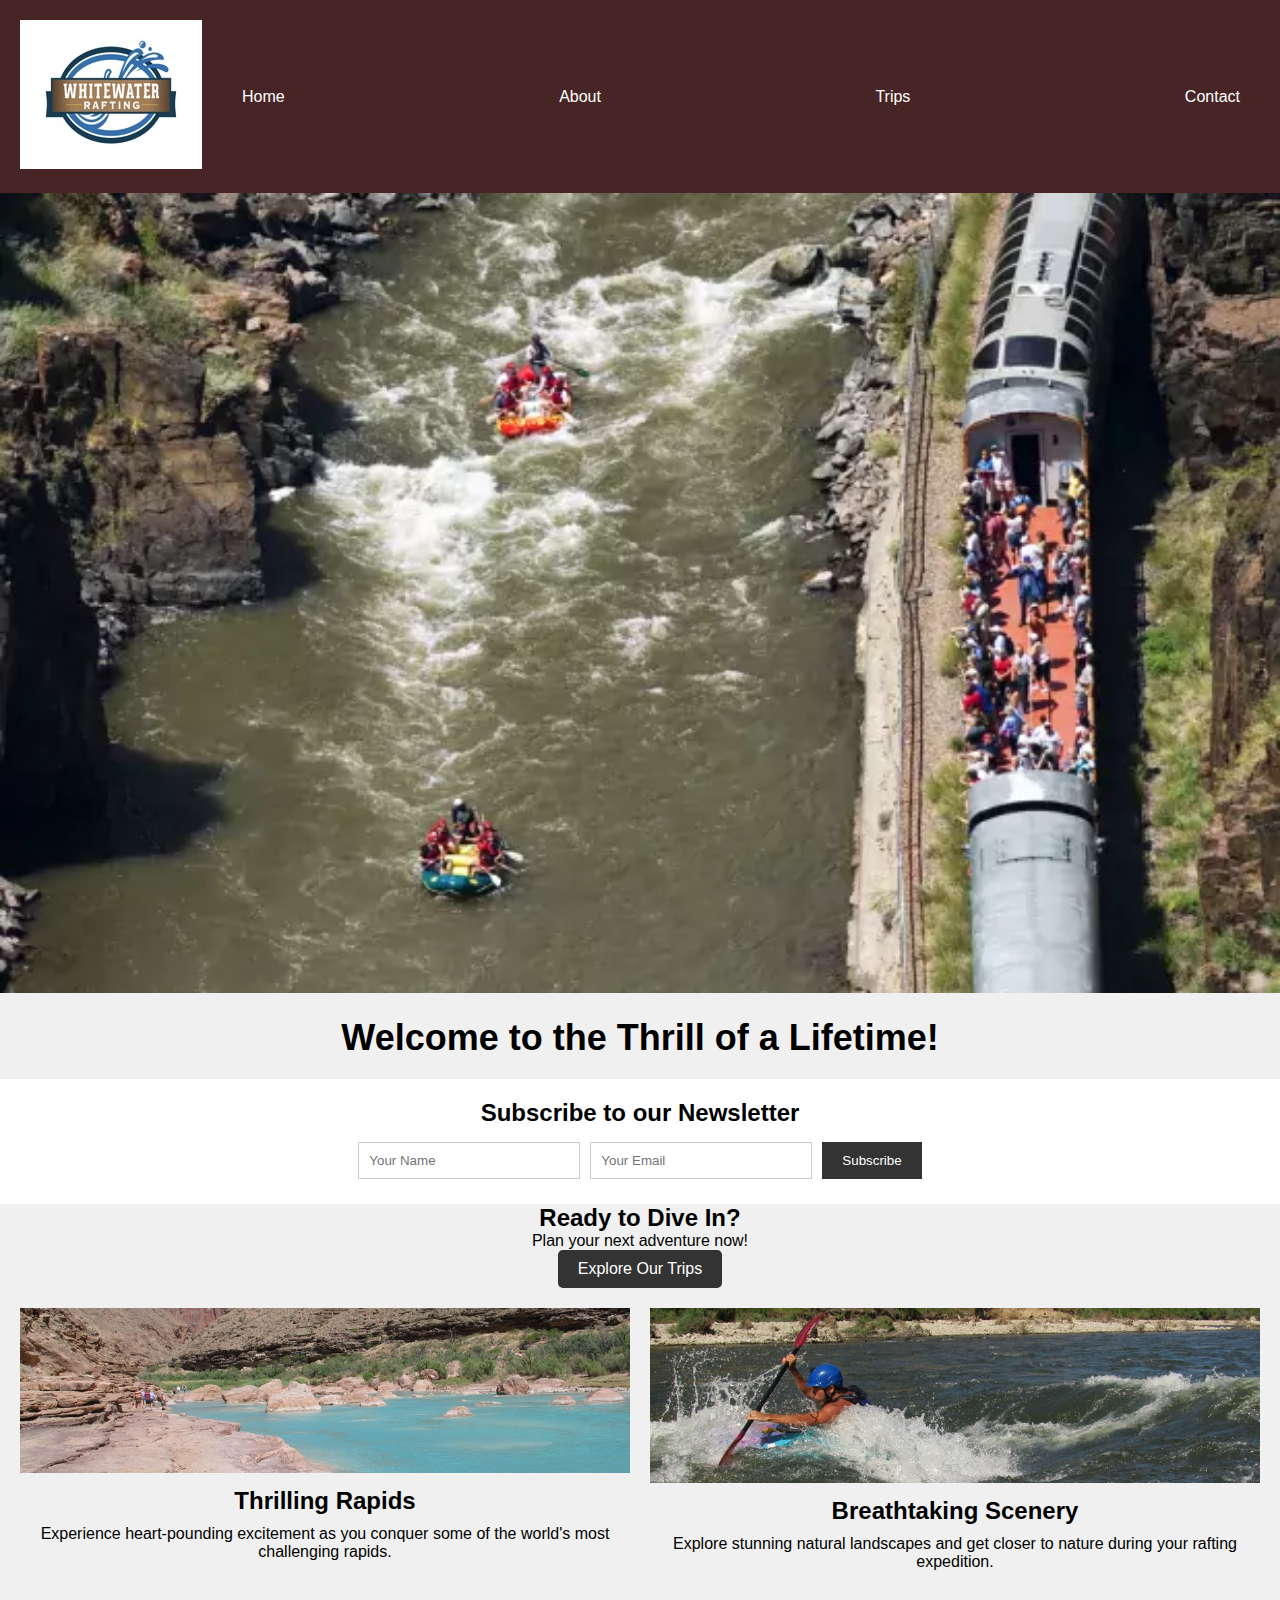
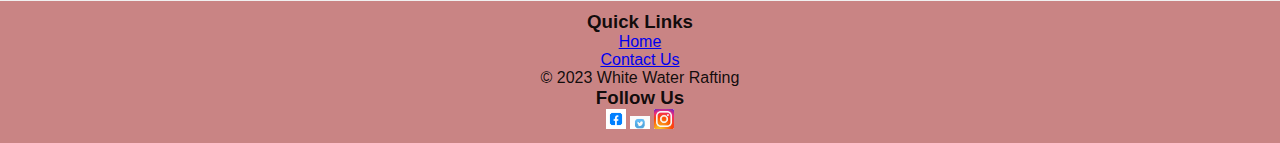
<file: index.html>
<!DOCTYPE html>
<html lang="en">
<head>
    <meta charset="UTF-8">
    <meta name="viewport" content="width=device-width, initial-scale=1.0">
    <meta name="description" content="Water Rafting Home page">
    <title>White Water Rafting Adventures</title>
   <link rel="stylesheet" href="styles/styles.css">
</head>
<body>
    <header>
        <div class="logo">
            <img src="images/logo.jpg" alt="White Water Rafting">
        </div>
        <nav>
            <ul>
                <li><a href="index.html">Home</a></li>
                <li><a href="about.html">About</a></li>
                <li><a href="trips.html">Trips</a></li>
                <li><a href="contact.html">Contact</a></li>
            </ul>
        </nav>
    </header>
    
    <section class="hero">
        <img src="images/littlerafting.webp" alt="White Water Rafting">
        <h1>Welcome to the Thrill of a Lifetime!</h1>
    </section>
    

    <section class="newsletter">
        <h2>Subscribe to our Newsletter</h2>
        <form>
            <input type="text" placeholder="Your Name" name="name">
            <input type="email" placeholder="Your Email" name="email">
            <button type="submit">Subscribe</button>
        </form>
    </section>

    <section class="cta">
        <h2>Ready to Dive In?</h2>
        <p>Plan your next adventure now!</p>
        <a href="trips.html">Explore Our Trips</a>
    </section>

    <section class="grid-layout">
        <div class="grid-item">
            <img src="images/littlecolorado.jpg" alt="Adventure 1">
            <h3>Thrilling Rapids</h3>
            <p>Experience heart-pounding excitement as you conquer some of the world's most challenging rapids.</p>
        </div>

        <div class="grid-item">
            <img src="images/salmon.jpg" alt="Adventure 2">
            <h3>Breathtaking Scenery</h3>
            <p>Explore stunning natural landscapes and get closer to nature during your rafting expedition.</p>
        </div>
        
        <!-- Add more grid items as needed -->
    </section>

    <footer>
            <div class="footer-links">
                <h3>Quick Links</h3>
                    <p><a href="index.html">Home</a></p>  <p><a href="contact.html" target="_blank">Contact Us </a></p>
                    <p>&copy; 2023 White Water Rafting</p>
            </div>
            <div class="footer-social">
                <h3>Follow Us</h3>
                    <a href="https://www.facebook.com/" target="_blank"><img src="images/facebook.png" alt="Facebook"></a>
                    <a href="https://www.twitter.com/" target="_blank"><img src="images/twitter.jpg" alt="Twitter"></a>
                    <a href="https://www.instagram.com/" target="_blank"><img src="images/instagram.jpg" alt="Instagram"></a>
            </div>
    </footer>
    
</body>
</html>
</file>
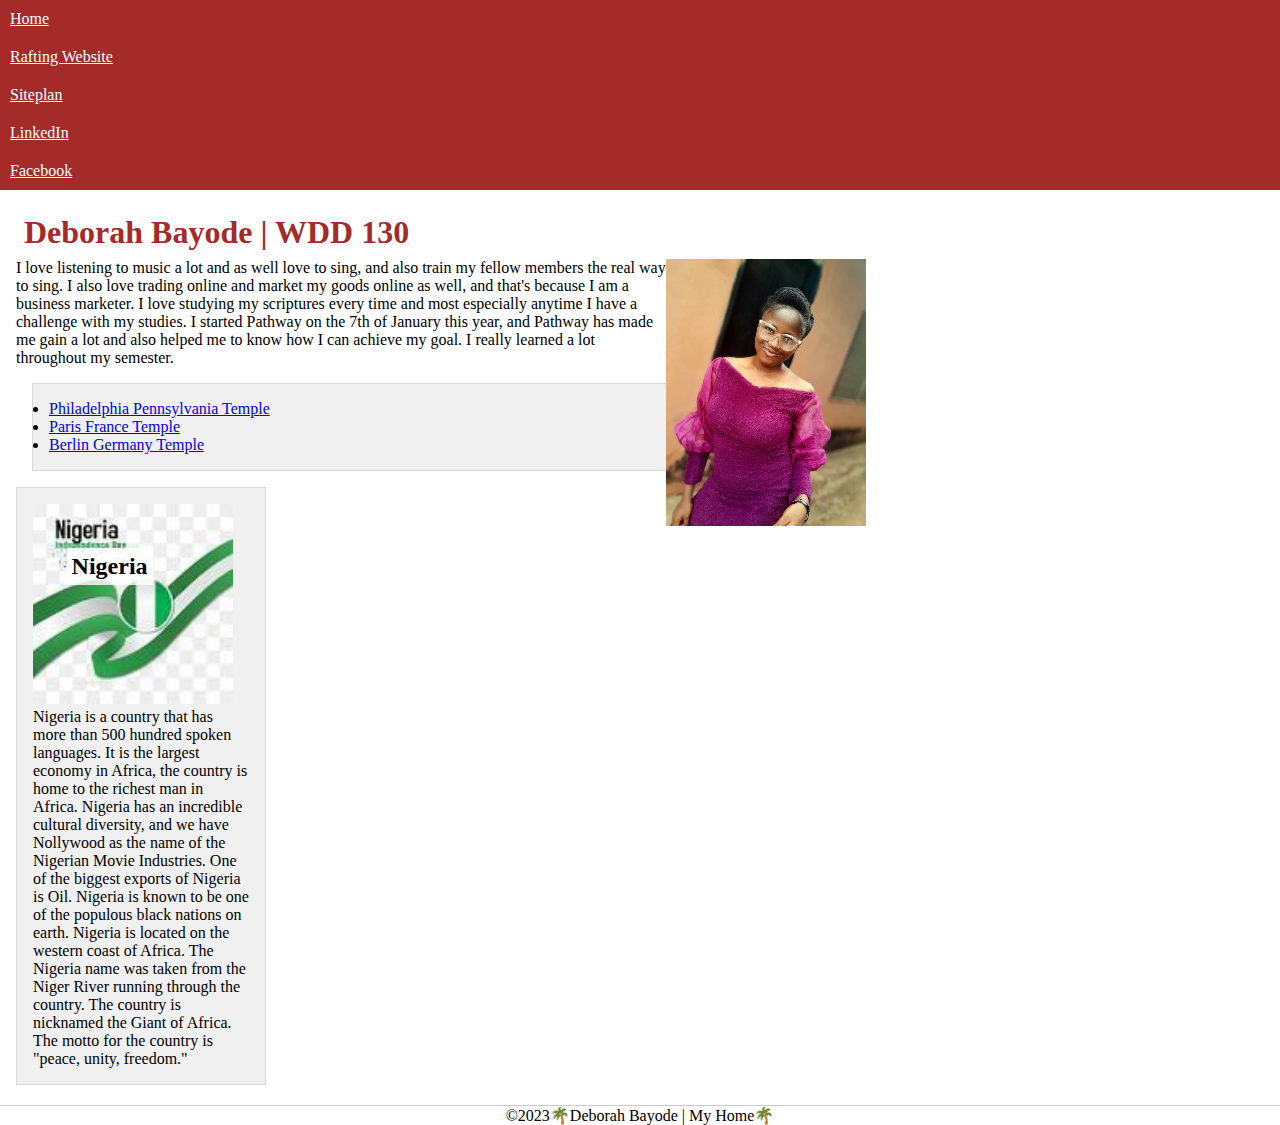
<file: wdd130/index.html>
<!-- 22nd October 2023!-->
<!DOCTYPE html>
<html lang="en-US">
<head>
    <meta charset="utf-8">
    <meta name="viewport" content="width=device-width, initial-scale=1.0">
    <title>Deborah Bayode | WDD 130 </title>
    <meta name="description" content="Deborah Bayode's BYU Idaho WDD 130 course home page.">
    <meta name="author" content="Deborah Bayode">
    <link rel="stylesheet" href="styles/styles.css">
    <link rel="preconnect" href="https://fonts.googleapis.com">
    <link rel="preconnect" href="https://fonts.gstatic.com" crossorigin>
    <link href="https://fonts.googleapis.com/css2?family=Roboto&display=swap" rel="stylesheet">
</head>
<body>
    <header>
        <nav>
            <a href="#">Home</a>
            <a href="wwr/">Rafting Website</a>
            <a href="wwr/site-plan-rafting.html">Siteplan</a>
            <a href="https://linkedin.com" target="_blank">LinkedIn</a>
            <a href="https://facebook.com" target="_blank">Facebook</a>
        </nav>
    </header>
    <div class="grid">
        <main>
            <h1>Deborah Bayode | WDD 130</h1>
            <img src="images/profile.jpg" alt="Hello, my name is Deborah Bayode" width="200">
            <p>I love listening to music a lot and as well love to sing, and also train my fellow members the real way to sing.
                I also love trading online and market my goods online as well, and that's because I am a business marketer.
                I love studying my scriptures every time and most especially anytime I have a challenge with my studies. I started
                Pathway on the 7th of January this year, and Pathway has made me gain a lot and also helped me to know how I can
                achieve my goal. I really learned a lot throughout my semester.
            </p>
            <ul class="box">
                <li><a href="https://www.churchofjesuschrist.org/temples/details/philadelphia-pennsylvania-temple" target="_blank">Philadelphia Pennsylvania Temple</a></li>
                <li><a href="https://www.churchofjesuschrist.org/temples/details/paris-france-temple" target="_blank">Paris France Temple</a></li>
                <li><a href="https://www.churchofjesuschrist.org/temples/details/lima-peru-los-olivos-temple" target="_blank">Berlin Germany Temple</a></li>
            </ul>
        </main>
        <aside class="box">
            <h2>Nigeria</h2>
            <img src="images/nigeria.jpg" alt="Nigeria Landscape">
            <p>Nigeria is a country that has more than 500 hundred spoken languages. It is the largest economy in Africa, the
                country is home to the richest man in Africa. Nigeria has an incredible cultural diversity, and we have Nollywood
                as the name of the Nigerian Movie Industries. One of the biggest exports of Nigeria is Oil. Nigeria is known to
                be one of the populous black nations on earth. Nigeria is located on the western coast of Africa. The Nigeria name
                was taken from the Niger River running through the country. The country is nicknamed the Giant of Africa. The motto
                for the country is "peace, unity, freedom."
            </p>
        </aside>
    </div>
    <footer>
        <p>©2023🌴Deborah Bayode | My Home🌴</p>
    </footer>
</body>
</html>
</file>
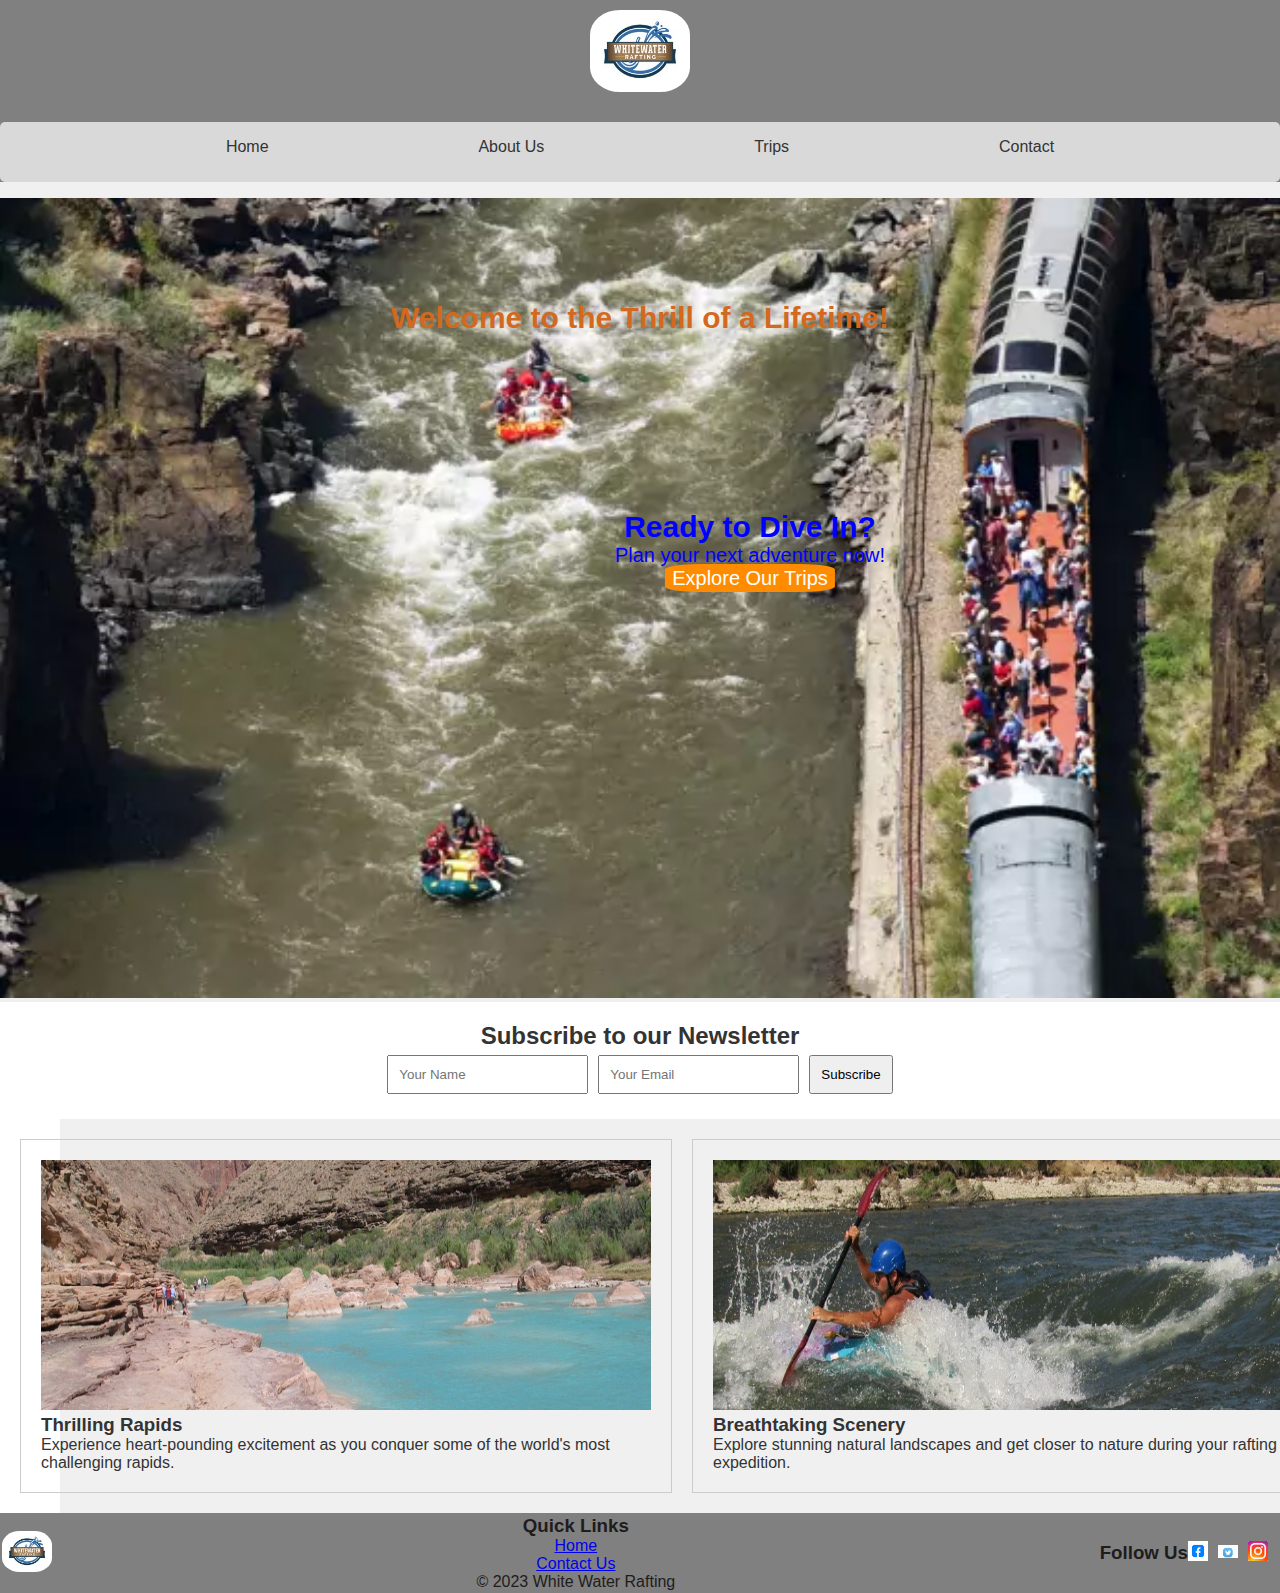
<file: wwr/index.html>
<!DOCTYPE html>
<html lang="en">
<head>
    <meta charset="UTF-8">
    <meta name="viewport" content="width=device-width, initial-scale=1.0">
    <meta name="description" content="Water Rafting Home page">
    <title>White Water Rafting Adventures</title>
   <link rel="stylesheet" href="styles/styles.css">
</head>
<body>
    <header>
            <nav>
                <div class="logo">
                    <a href="index.html"><img src="images/logo.jpg" alt="Company Logo"></a>
                </div>
                <ul class="menu">
                    <li><a href="index.html">Home</a></li>
                    <li><a href="about.html">About Us</a></li>
                    <li><a href="trips.html">Trips</a></li>
                    <li><a href="contact.html">Contact</a></li>
                </ul>
            </nav>
        </header>
    
    <section class="hero">
        <img src="images/littlerafting.webp" alt="White Water Rafting">
        <h1>Welcome to the Thrill of a Lifetime!</h1>
    </section>
    

    <section class="newsletter">
        <h2>Subscribe to our Newsletter</h2>
        <form>
            <input type="text" placeholder="Your Name" name="name">
            <input type="email" placeholder="Your Email" name="email">
            <button type="submit">Subscribe</button>
        </form>
    </section>

    <section class="cta">
        <h2>Ready to Dive In?</h2>
        <p>Plan your next adventure now!</p>
        <a href="trips.html">Explore Our Trips</a>
    </section>

    <section class="grid-layout">
        <div class="grid-item">
            <img src="images/littlecolorado.jpg" alt="Adventure 1">
            <h3>Thrilling Rapids</h3>
            <p>Experience heart-pounding excitement as you conquer some of the world's most challenging rapids.</p>
        </div>

        <div class="grid-item">
            <img src="images/salmon.jpg" alt="Adventure 2">
            <h3>Breathtaking Scenery</h3>
            <p>Explore stunning natural landscapes and get closer to nature during your rafting expedition.</p>
        </div>
        
        <!-- Add more grid items as needed -->
    </section>

    <footer>
            <div class="footer-logo">
                <img src="images/logo.jpg" alt="Company Logo">
            </div>
         
            <div class="footer-links">
                <h3>Quick Links</h3>
                    <p><a href="index.html">Home</a></p>  <p><a href="contact.html" target="_blank">Contact Us </a></p>
                    <p>&copy; 2023 White Water Rafting</p>
            </div>
            <div class="footer-social">
                <h3>Follow Us</h3>
                    <a href="https://www.facebook.com/" target="_blank"><img src="images/facebook.png" alt="Facebook"></a>
                    <a href="https://www.twitter.com/" target="_blank"><img src="images/twitter.jpg" alt="Twitter"></a>
                    <a href="https://www.instagram.com/" target="_blank"><img src="images/instagram.jpg" alt="Instagram"></a>
            </div>
      
    </footer>
    
</body>
</html>
</file>
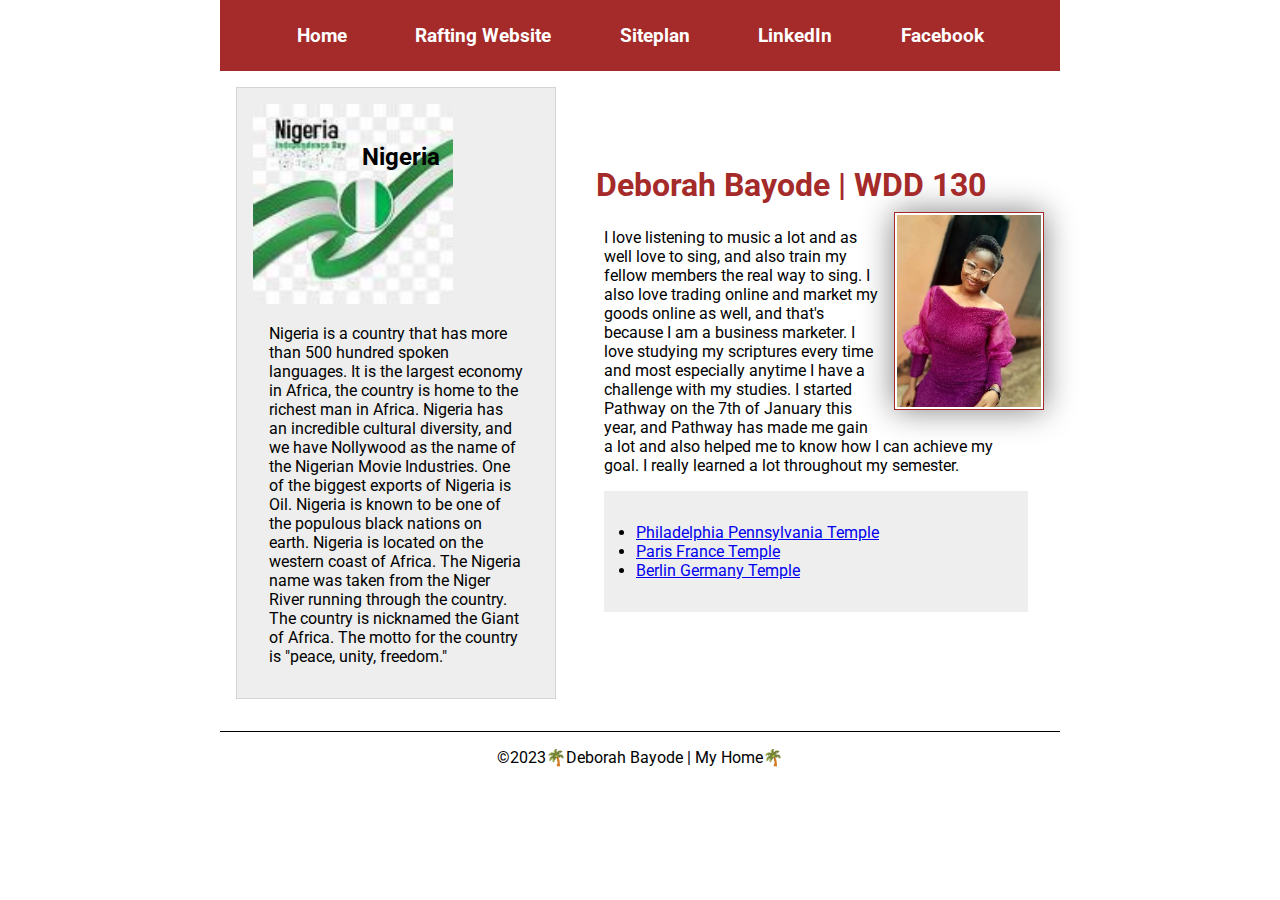
<file: wdd130/wwr/index.html>
<!DOCTYPE html>
<html lang="en-US">
<head>
    <meta charset="utf-8">
    <meta name="viewport" content="width=device-width, initial-scale=1.0">
    <title>Deborah Bayode</title>
    <meta name="description" content="Deborah Bayode's BYU Idaho WDD 130 course home page.">
    <meta name="author" content="Deborah Bayode">
    <link rel="stylesheet" href="styles/styles.css">
    <link rel="preconnect" href="https://fonts.googleapis.com">
    <link rel="preconnect" href="https://fonts.gstatic.com" crossorigin>
    <link href="https://fonts.googleapis.com/css2?family=Roboto&display=swap" rel="stylesheet">
</head>
<body>
    <header>
        <nav>
            <a href="#">Home</a>
            <a href="wwr/">Rafting Website</a>
            <a href="wwr/site-plan-rafting.html">Siteplan</a>
            <a href="https://linkedin.com" target="_blank">LinkedIn</a>
            <a href="https://facebook.com" target="_blank">Facebook</a>
        </nav>
    </header>
    <div class="grid">
        <main>
            <h1>Deborah Bayode | WDD 130</h1>
            <img src="images/profile.jpg" alt="Hello, my name is Deborah Bayode" width="200">
            <p>I love listening to music a lot and as well love to sing, and also train my fellow members the real way to sing.
                I also love trading online and market my goods online as well, and that's because I am a business marketer.
                I love studying my scriptures every time and most especially anytime I have a challenge with my studies. I started
                Pathway on the 7th of January this year, and Pathway has made me gain a lot and also helped me to know how I can
                achieve my goal. I really learned a lot throughout my semester.
            </p>
            <ul class="box indent">
                <li><a href="https://www.churchofjesuschrist.org/temples/details/philadelphia-pennsylvania-temple" target="_blank">Philadelphia Pennsylvania Temple</a></li>
                <li><a href="https://www.churchofjesuschrist.org/temples/details/paris-france-temple" target="_blank">Paris France Temple</a></li>
                <li><a href="https://www.churchofjesuschrist.org/temples/details/lima-peru-los-olivos-temple" target="_blank">Berlin Germany Temple</a></li>
            </ul>
        </main>
        <aside class="box">
            <h2>Nigeria</h2>
            <img src="images/nigeria.jpg" alt="Nigeria Landscape">
            <p>Nigeria is a country that has more than 500 hundred spoken languages. It is the largest economy in Africa, the
                country is home to the richest man in Africa. Nigeria has an incredible cultural diversity, and we have Nollywood
                as the name of the Nigerian Movie Industries. One of the biggest exports of Nigeria is Oil. Nigeria is known to
                be one of the populous black nations on earth. Nigeria is located on the western coast of Africa. The Nigeria name
                was taken from the Niger River running through the country. The country is nicknamed the Giant of Africa. The motto
                for the country is "peace, unity, freedom."
            </p>
        </aside>
    </div>
    <footer>
        <p>©2023🌴Deborah Bayode | My Home🌴</p>
    </footer>
</body>
</html>
</file>
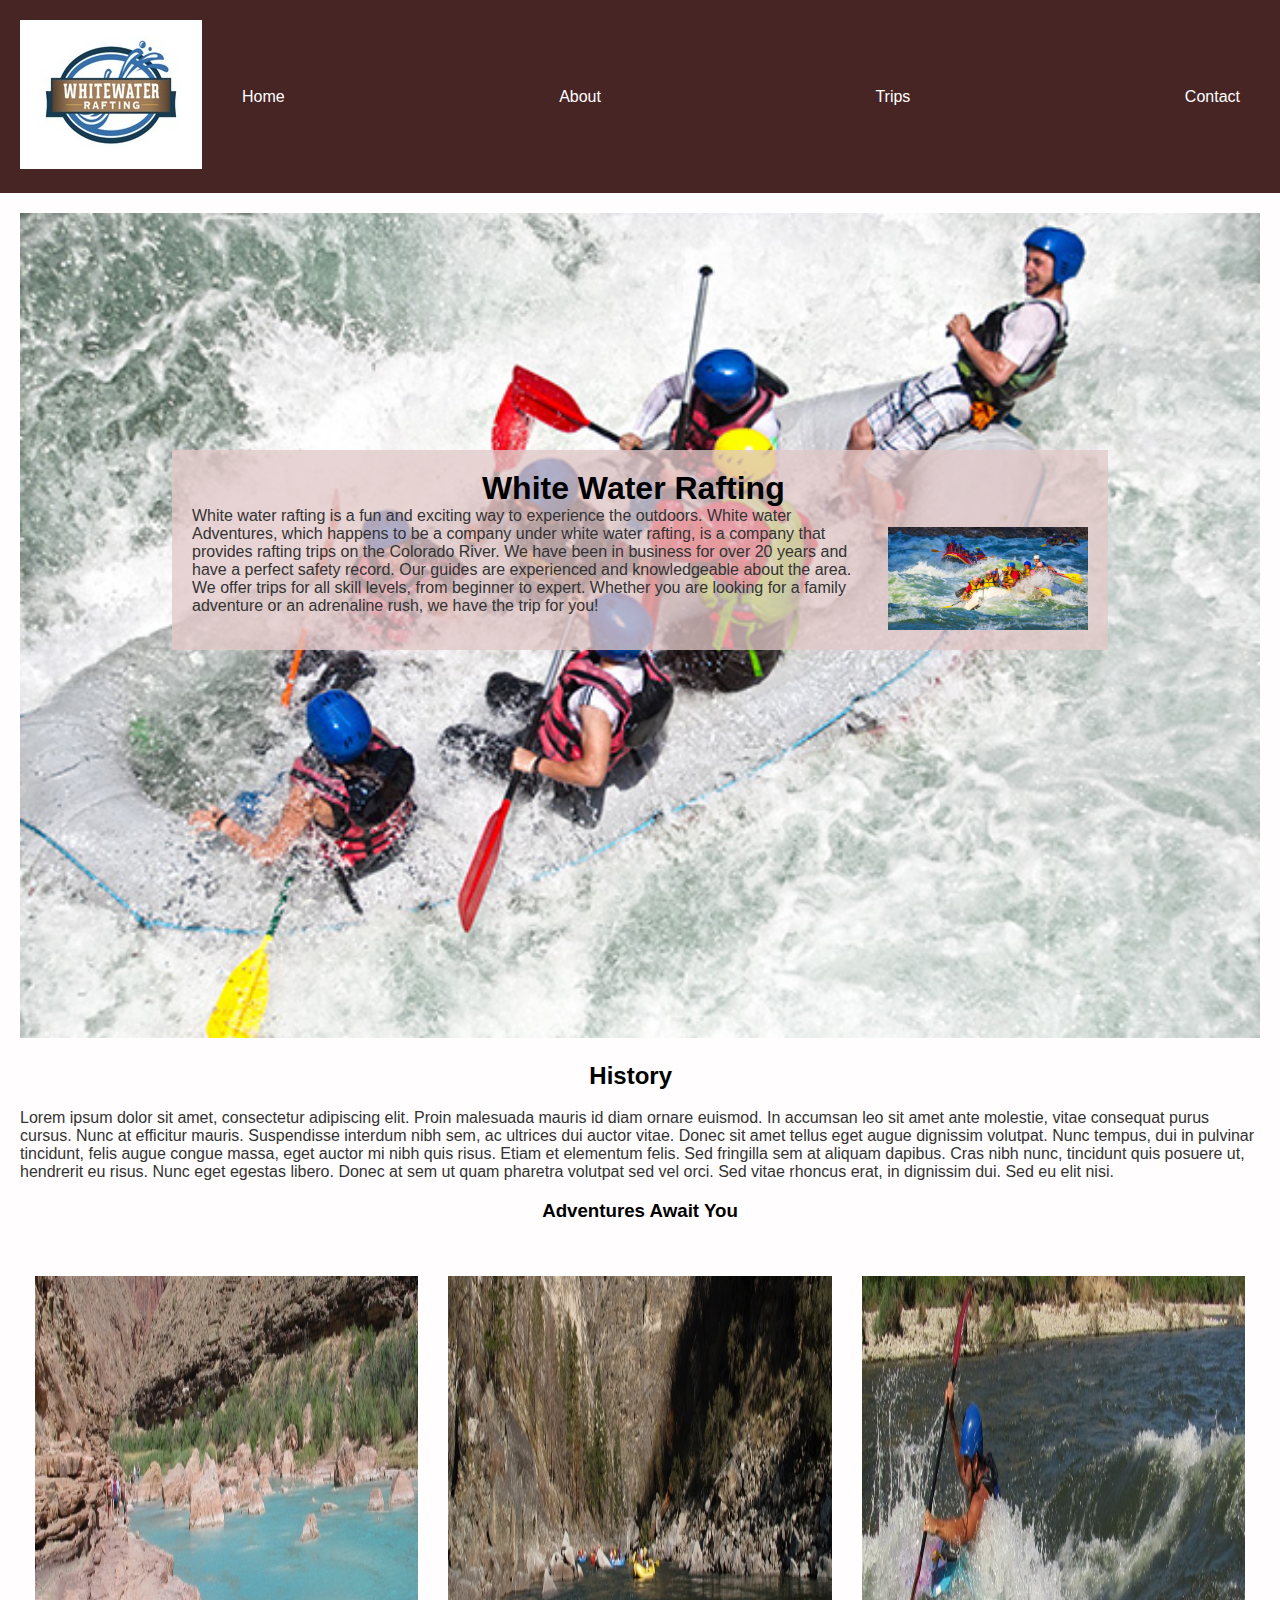
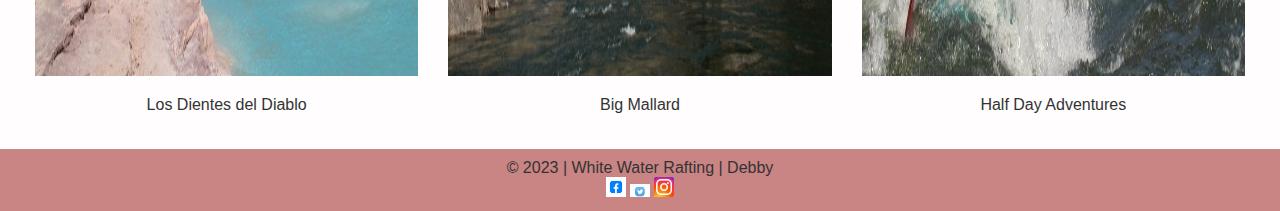
<file: about.html>
<!DOCTYPE html>
<html lang="en">
<head>
    <meta charset="utf-8">
    <meta name="viewport" content="width=device-width, initial-scale=1.0">
    <title>Rafting Site Plan | About us</title>
    <meta name="description" content="White water Rafting is a company that provides white water adventures.">
    <meta name="author" content="Deborah Bayode">
    <link rel="stylesheet" href="styles/rafting.css">
</head>
<body>
    <header>
        <div class="logo">
            <img src="images/logo.jpg" alt="White water Rafting">
        </div>
        <nav>
            <ul>
                <li><a href="index.html">Home</a></li>
                <li><a href="about.html">About</a></li>
                <li><a href="trips.html">Trips</a></li>
                <li><a href="contact.html">Contact</a></li> <!-- Fixed missing closing tag -->
            </ul>
        </nav>
    </header>
    <main>
        <div class="hero">
            <img src="images/hero.jpg" alt="White water rafting">
        </div>
        <article>
        <h1>White Water Rafting</h1>
            <img src="images/rafting.jpg" alt="Rafting">
            <p>White water rafting is a fun and exciting way to experience the outdoors. White water Adventures, which happens to be a company under white water rafting, is a company that provides rafting trips on the Colorado River. We have been in business for over 20 years and have a perfect safety record. Our guides are experienced and knowledgeable about the area. We offer trips for all skill levels, from beginner to expert. Whether you are looking for a family adventure or an adrenaline rush, we have the trip for you!</p>
        </article>
        <section class="history">
            <h2>History</h2>
            <p>Lorem ipsum dolor sit amet, consectetur adipiscing elit. Proin malesuada mauris id diam ornare euismod.
                In accumsan leo sit amet ante molestie, vitae consequat purus cursus. Nunc at efficitur mauris. Suspendisse interdum nibh sem, ac ultrices dui auctor vitae.
                Donec sit amet tellus eget augue dignissim volutpat. Nunc tempus, dui in pulvinar tincidunt, felis augue congue massa, eget auctor mi nibh quis risus.
                Etiam et elementum felis. Sed fringilla sem at aliquam dapibus. Cras nibh nunc, tincidunt quis posuere ut, hendrerit eu risus. Nunc eget egestas libero.
                Donec at sem ut quam pharetra volutpat sed vel orci. Sed vitae rhoncus erat, in dignissim dui.
                Sed eu elit nisi.</p>
        </section>
        <section class="adventures">
            <h3>Adventures Await You</h3>
            <figure>
                <img src="images/littlecolorado.jpg" alt="Little Colorado River">
                <figcaption>Los Dientes del Diablo</figcaption>
            </figure>
            <figure>
                <img src="images/river.jpg" alt="River">
                <figcaption>Big Mallard</figcaption>
            </figure>
            <figure>
                <img src="images/salmon.jpg" alt="Salmon">
                <figcaption>Half Day Adventures</figcaption>
            </figure>
        </section>
    </main>
    <footer>
        <p>© 2023 | White Water Rafting | Debby</p>
        <div class="footer-social">
            <a href="https://www.facebook.com/" target="_blank"><img src="images/facebook.png" alt="Facebook"></a>
            <a href="https://www.twitter.com/" target="_blank"><img src="images/twitter.jpg" alt="Twitter"></a>
            <a href="https://www.instagram.com/" target="_blank"><img src="images/instagram.jpg" alt="Instagram"></a>   
    </div>
    </footer>
</body>
</html>
</file>
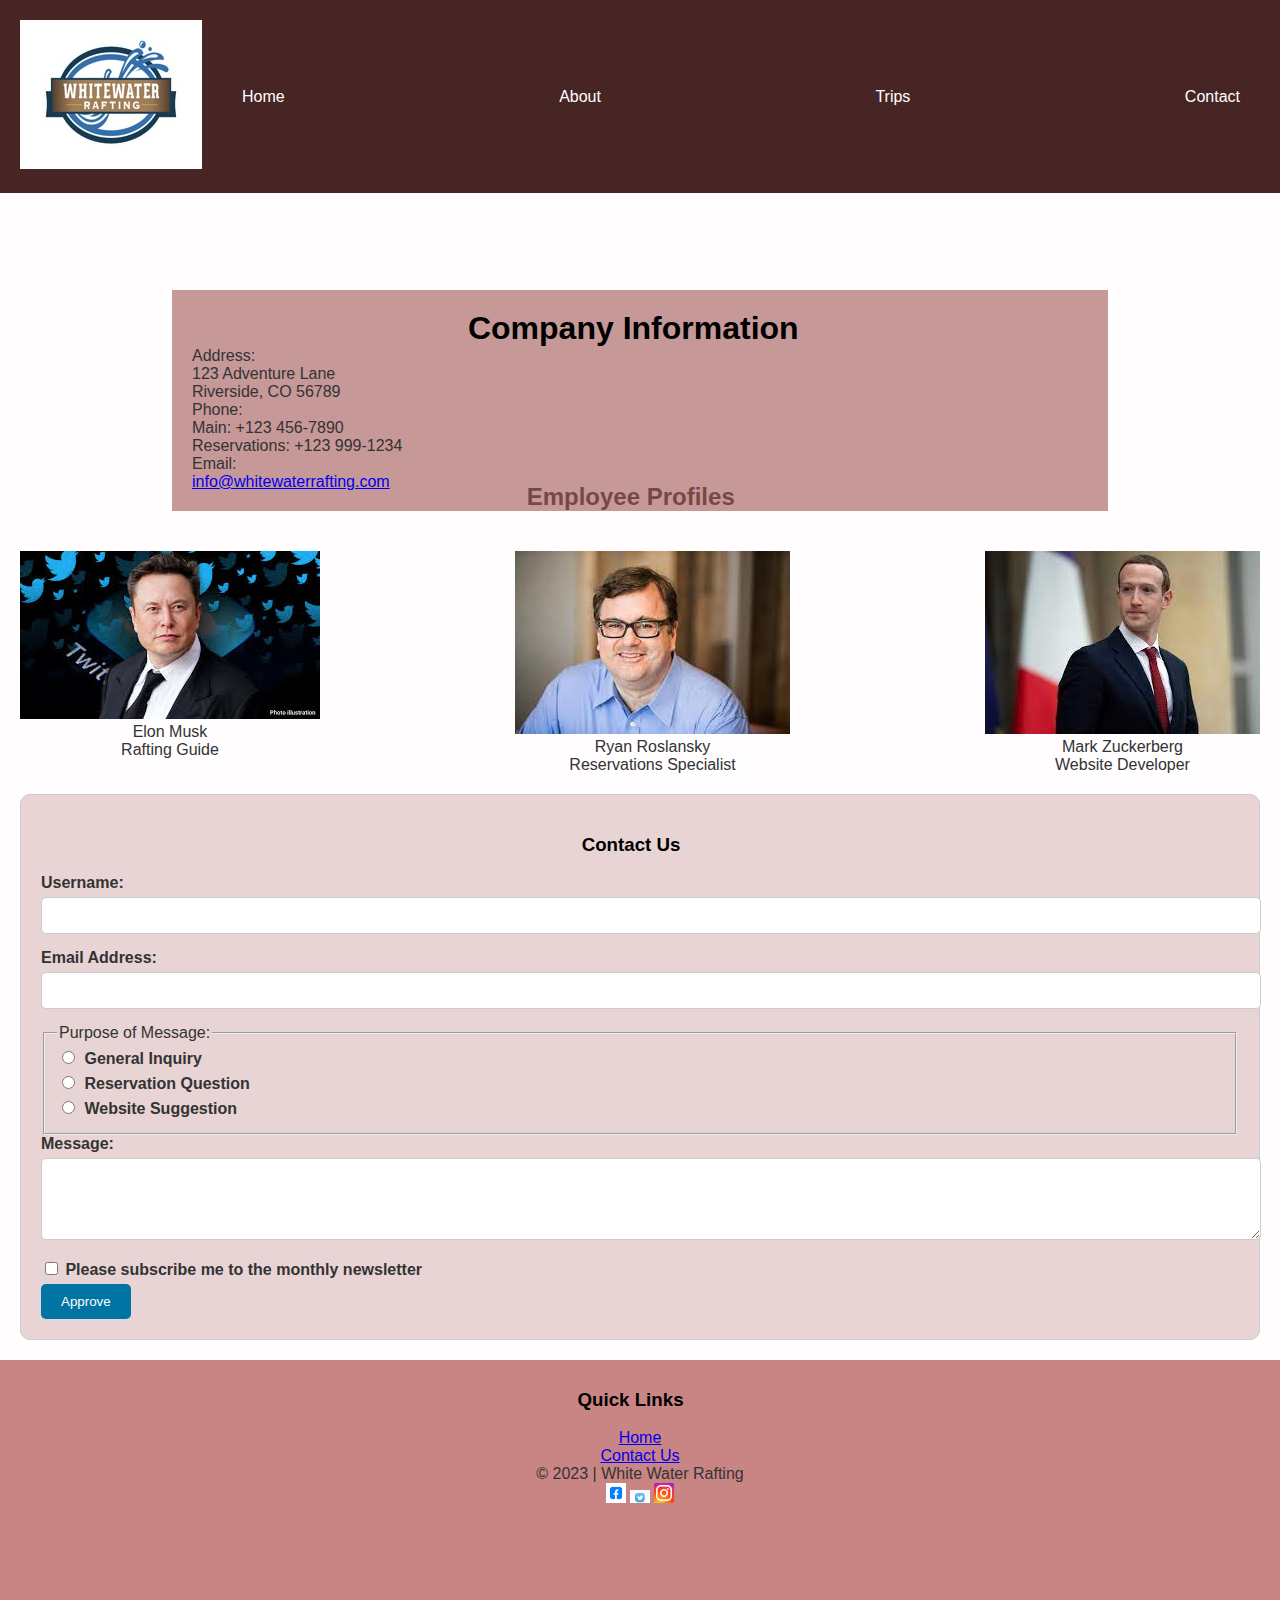
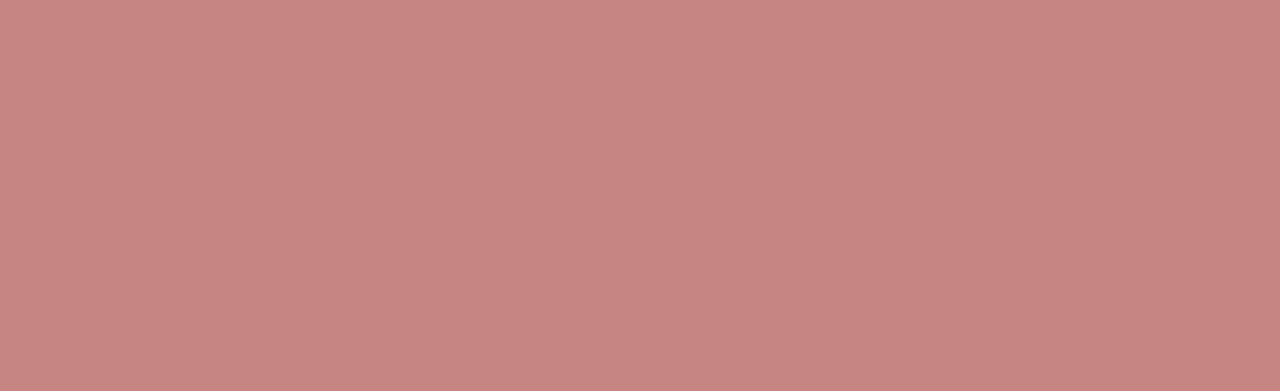
<file: contact.html>
<!DOCTYPE html>
<html lang="en">
<head>
    <meta charset="UTF-8">
    <meta name="viewport" content="width=device-width, initial-scale=1.0">
    <title>Rafting Site Plan  | Contact Us</title>
    <meta name="description" content="Contact White Water Rafting for inquiries, reservations, and suggestions.">
    <meta name="author" content="Deborah Bayode">
    <link rel="stylesheet" href="styles/rafting.css">
</head>
<body>
    <header>
        <div class="logo">
            <img src="images/logo.jpg" alt="White Water Rafting">
        </div>
        <nav>
            <ul>
                <li><a href="index.html">Home</a></li>
                <li><a href="about.html">About</a></li>
                <li><a href="trips.html">Trips</a></li>
                <li><a href="contact.html">Contact</a></li>
            </ul>
        </nav>
    </header>
    <main>
        <section class="company-info">
            <h1>Company Information</h1>
            <p>Address:</p>
            <p>123 Adventure Lane</p>
            <p>Riverside, CO 56789</p>
            <p>Phone:</p>
            <p>Main: +123 456-7890</p>
            <p>Reservations: +123 999-1234</p>
            <p>Email:</p>
            <p><a href="site-plan-rafting.html">info@whitewaterrafting.com</a></p>
        </section>

        <section class="employee-profiles">
            <h2>Employee Profiles</h2>
            <div class="employee">
                <img src="images/elonmusk.jpg" alt="Elon Musk">
                <p>Elon Musk</p>
                <p>Rafting Guide</p>
            </div>
            <div class="employee">
                <img src="images/ryanroslansky.jpg" alt="Ryan Roslansky">
                <p>Ryan Roslansky</p>
                <p>Reservations Specialist</p>
            </div>
            <div class="employee">
                <img src="images/markzuckerberg.jpg" alt="Mark Zuckerberg">
                <p>Mark Zuckerberg</p>
                <p>Website Developer</p>
            </div>
        </section>

        <section class="contact-form">
            <h3>Contact Us</h3>
            <form action="submit_contact.php" method="post">
                <label for="name">Username:</label>
                <input type="text" id="name" name="name" required>

                <label for="email">Email Address:</label>
                <input type="email" id="email" name="email" required>

                <fieldset>
                    <legend>Purpose of Message:</legend>
                    <label>
                        <input type="radio" name="purpose" value="General Inquiry" required>
                        General Inquiry
                    </label>
                    <label>
                        <input type="radio" name="purpose" value="Reservation Question" required>
                        Reservation Question
                    </label>
                    <label>
                        <input type="radio" name="purpose" value="Website Suggestion" required>
                        Website Suggestion
                    </label>
                </fieldset>

                <label for="message">Message:</label>
                <textarea id="message" name="message" rows="4" required></textarea>

                <label>
                    <input type="checkbox" name="subscribe" value="yes">
                    Please subscribe me to the monthly newsletter
                </label>

                <button type="submit">Approve</button>
            </form>
        </section>
    </main>

    <footer>
        <div class="footer-links">
            <h3>Quick Links</h3>
                <p><a href="index.html">Home</a></p>  <p><a href="contact.html" target="_blank">Contact Us </a></p>
        <p>© 2023 | White Water Rafting</p>
        <div class="footer-social">
            <a href="https://www.facebook.com/" target="_blank"><img src="images/facebook.png" alt="Facebook"></a>
            <a href="https://www.twitter.com/" target="_blank"><img src="images/twitter.jpg" alt="Twitter"></a>
            <a href="https://www.instagram.com/" target="_blank"><img src="images/instagram.jpg" alt="Instagram"></a>
        </div>
        <div class="map">
            <iframe src="https://www.google.com/maps/embed?pb=!1m14!1m12!1m3!1d8069790.435797271!2d8.677456999999999!3d9.0338725!2m3!1f0!2f0!3f0!3m2!1i1024!2i768!4f13.1!5e0!3m2!1sen!2sng!4v1697318119292!5m2!1sen!2sng" width="600" height="450" style="border:0;" allowfullscreen="" loading="lazy" referrerpolicy="no-referrer-when-downgrade"></iframe>
        </div>
    </footer>
</body>
</html>
</file>
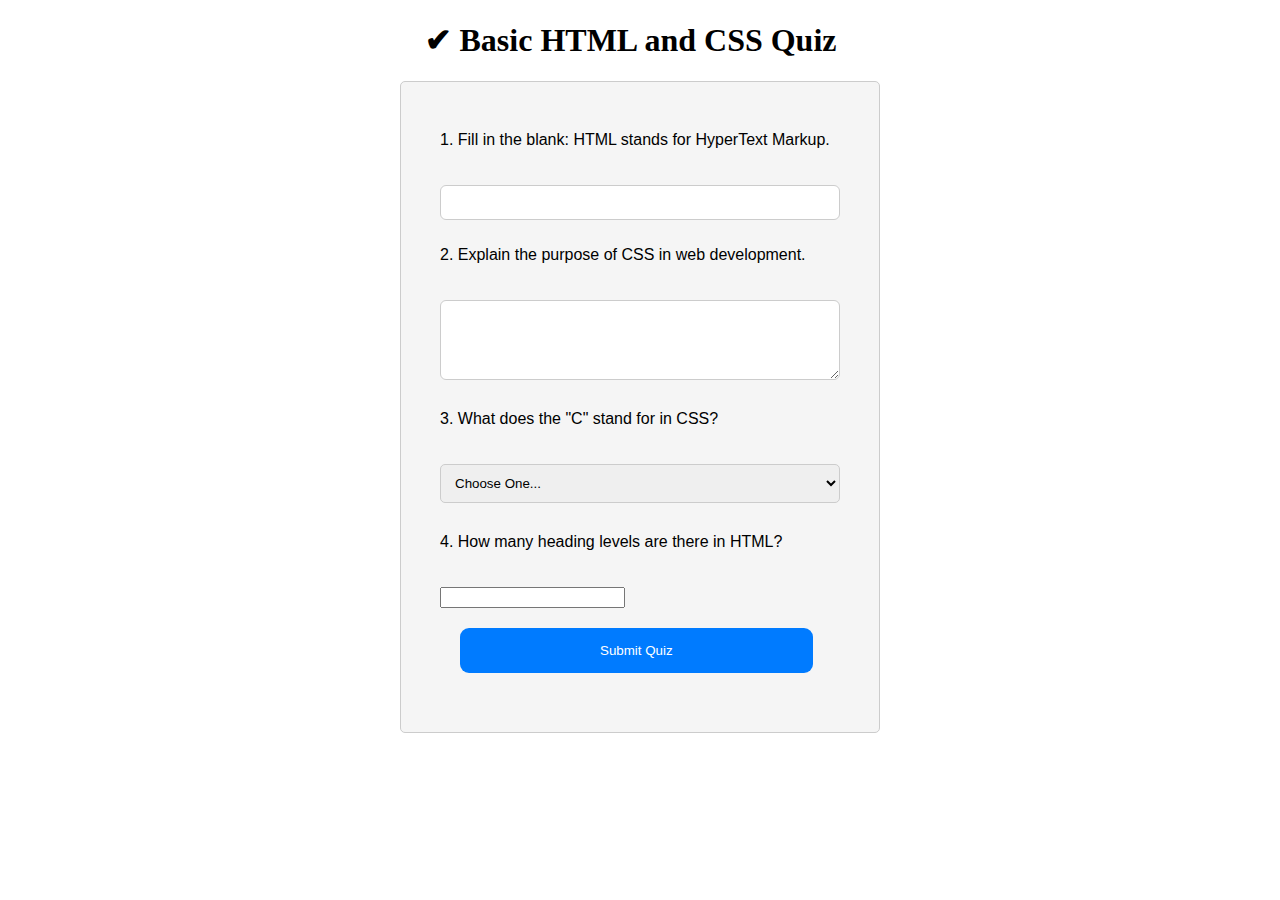
<file: quiz.html>
<!DOCTYPE html>
<html lang="en">
<head>
    <meta charset="UTF-8">
    <title>HTML and CSS Quiz</title>
    <meta name="description" content="Basic Html & Css Quiz.">
    <meta name="author" content="Deborah Bayode">
    <link rel="stylesheet" href="styles/quiz.css">
</head>
<body>
    <header>
        <h1>✔ Basic HTML and CSS Quiz</h1>
        <form action="submit_quiz.php" method="post">
        <label for="q1">1. Fill in the blank: HTML stands for HyperText Markup.</label>
        <input type="text" id="q1" name="q1" required>

        <label for="q2">2. Explain the purpose of CSS in web development.</label>
        <textarea id="q2" name="q2" rows="4" required></textarea>

        <label for="q3">3. What does the "C" stand for in CSS?</label>
        <select id="q3" name="q3" required>
            <option value="" selected disabled>Choose One...</option>
            <option value="cascading">Cascading</option>
            <option value="colorful">Colorful</option>
            <option value="cool">Cool</option>
        </select>
        <label for="q4">4. How many heading levels are there in HTML?</label>
        <input type="number" id="q4" name="q4" required>
        <button type="submit">Submit Quiz</button>
     </form>
   </header>
</body>
</html>
</file>
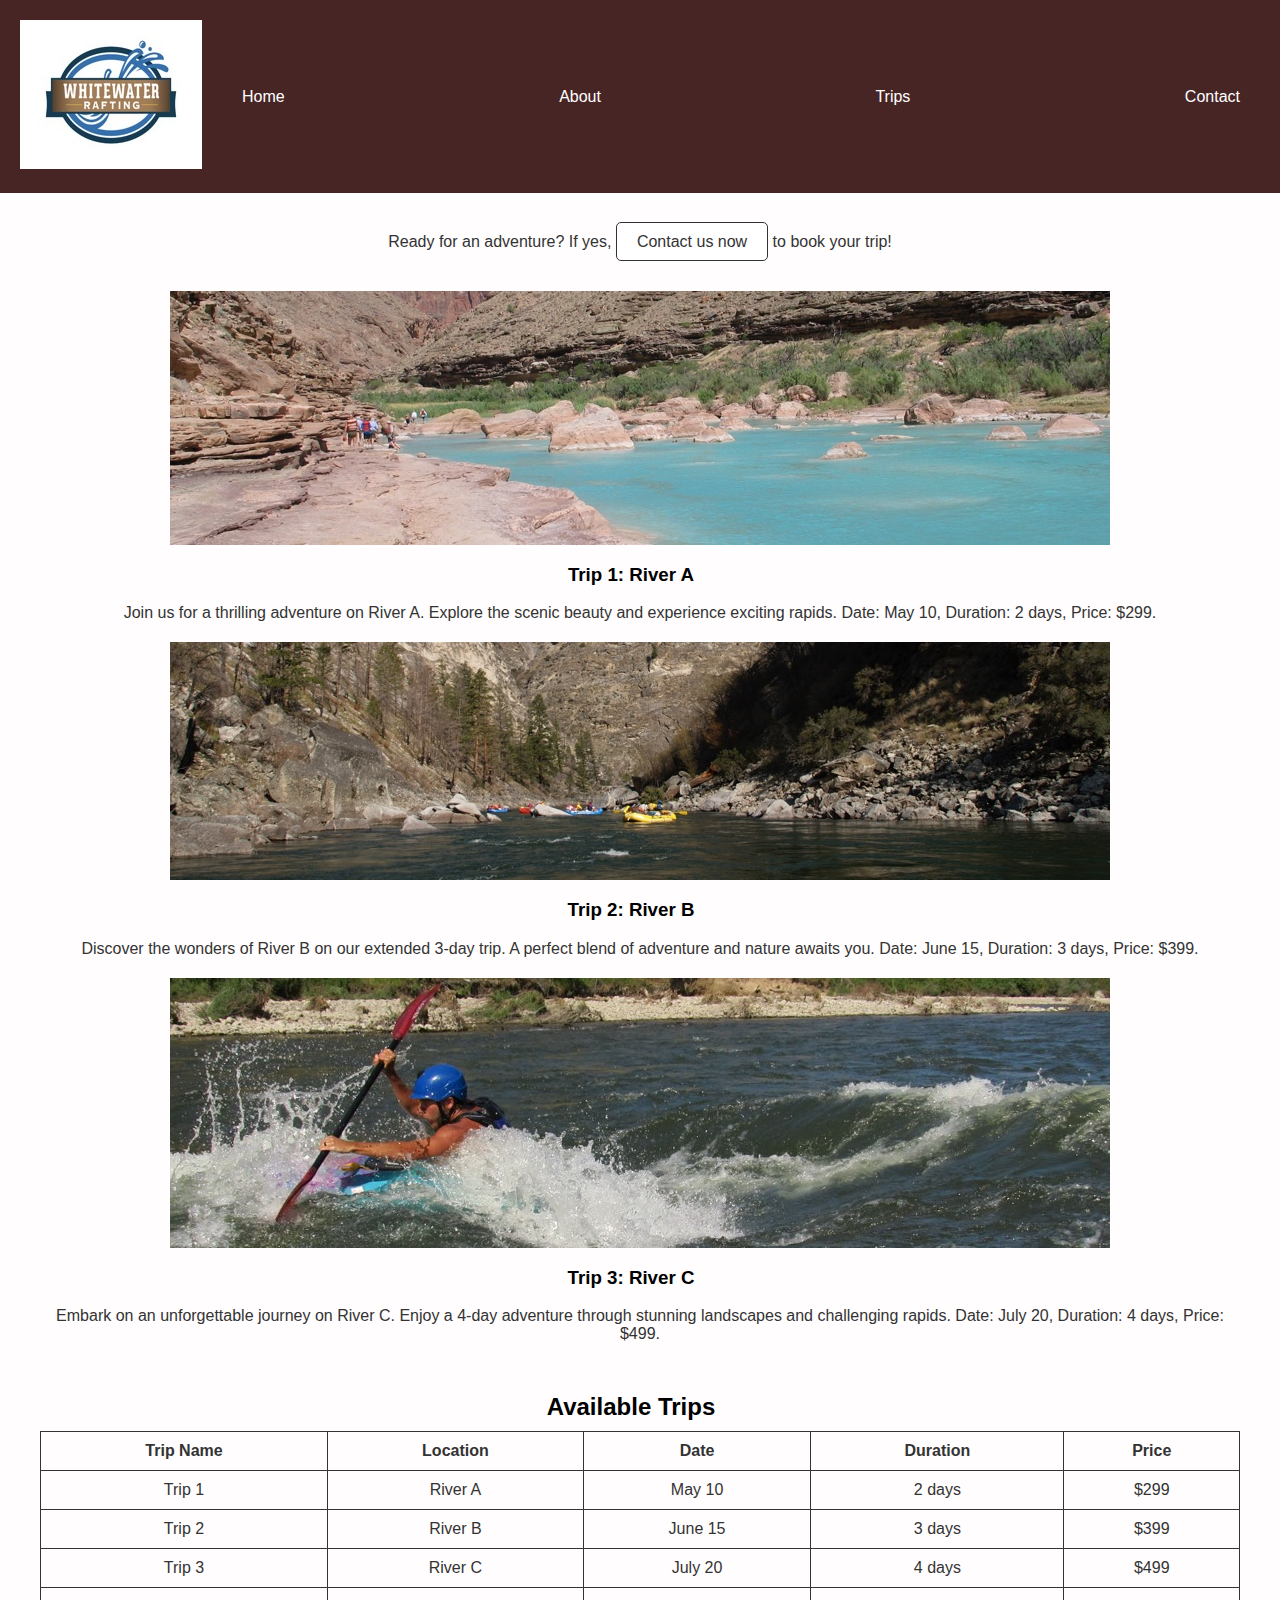
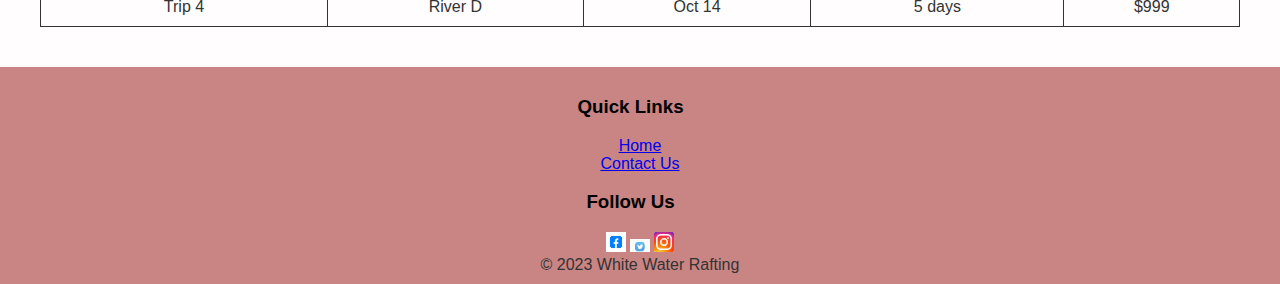
<file: trips.html>
<!DOCTYPE html>
<html lang="en">
<head>
    <meta charset="UTF-8">
    <meta name="viewport" content="width=device-width, initial-scale=1.0">
    <meta name="description" content="About our trips">
    <title>Trips - White Water Rafting</title>
    <link rel="stylesheet" href="styles/rafting.css">
</head>
<body>
    <header>
        <div class="logo">
            <img src="images/logo.jpg" alt="White Water Rafting">
        </div>
        <nav>
            <ul>
                <li><a href="index.html">Home</a></li>
                <li><a href="about.html">About</a></li>
                <li><a href="trips.html">Trips</a></li>
                <li><a href="contact.html">Contact</a></li>
            </ul>
        </nav>
    </header>
    <main>
        <section id="call-to-action">
            <p>Ready for an adventure? If yes, <a href="contact.html">Contact us now</a> to book your trip!</p>
        </section>

        <section id="trip-details">
            <div class="trip">
                <img src="images/littlecolorado.jpg" alt="Trip 1">
                <h3>Trip 1: River A</h3>
                <p>Join us for a thrilling adventure on River A. Explore the scenic beauty and experience exciting rapids. Date: May 10, Duration: 2 days, Price: $299.</p>
            </div>

            <div class="trip">
                <img src="images/river.jpg" alt="Trip 2">
                <h3>Trip 2: River B</h3>
                <p>Discover the wonders of River B on our extended 3-day trip. A perfect blend of adventure and nature awaits you. Date: June 15, Duration: 3 days, Price: $399.</p>
            </div>

            <div class="trip">
                <img src="images/salmon.jpg" alt="Trip 3">
                <h3>Trip 3: River C</h3>
                <p>Embark on an unforgettable journey on River C. Enjoy a 4-day adventure through stunning landscapes and challenging rapids. Date: July 20, Duration: 4 days, Price: $499.</p>
            </div>
        </section>
        
        <section id="trip-table">
            <h3>Available Trips</h3>
            <table>
                <thead>
                    <tr>
                        <th>Trip Name</th>
                        <th>Location</th>
                        <th>Date</th>
                        <th>Duration</th>
                        <th>Price</th>
                    </tr>
                </thead>
                <tbody>
                    <tr>
                        <td>Trip 1</td>
                        <td>River A</td>
                        <td>May 10</td>
                        <td>2 days</td>
                        <td>$299</td>
                    </tr>
                    <tr>
                        <td>Trip 2</td>
                        <td>River B</td>
                        <td>June 15</td>
                        <td>3 days</td>
                        <td>$399</td>
                    </tr>
                    <tr>
                        <td>Trip 3</td>
                        <td>River C</td>
                        <td>July 20</td>
                        <td>4 days</td>
                        <td>$499</td>
                    </tr>
                    <tr>
                        <td>Trip 4</td>
                        <td>River D</td>
                        <td>Oct 14</td>
                        <td>5 days</td>
                        <td>$999</td>
                    </tr>
                </tbody>
            </table>
        </section>
    </main>
    <footer>
        <div class="footer-links">
            <h3>Quick Links</h3>
            <p><a href="index.html">Home</a></p>
            <p><a href="contact.html" target="_blank">Contact Us</a></p>
        </div>
        <div class="footer-social">
            <h3>Follow Us</h3>
            <a href="https://www.facebook.com/" target="_blank"><img src="images/facebook.png" alt="Facebook"></a>
            <a href="https://www.twitter.com/" target="_blank"><img src="images/twitter.jpg" alt="Twitter"></a>
            <a href="https://www.instagram.com/" target="_blank"><img src="images/instagram.jpg" alt="Instagram"></a>
        </div>
        <p>&copy; 2023 White Water Rafting</p>
    </footer>
</body>
</html>
</file>
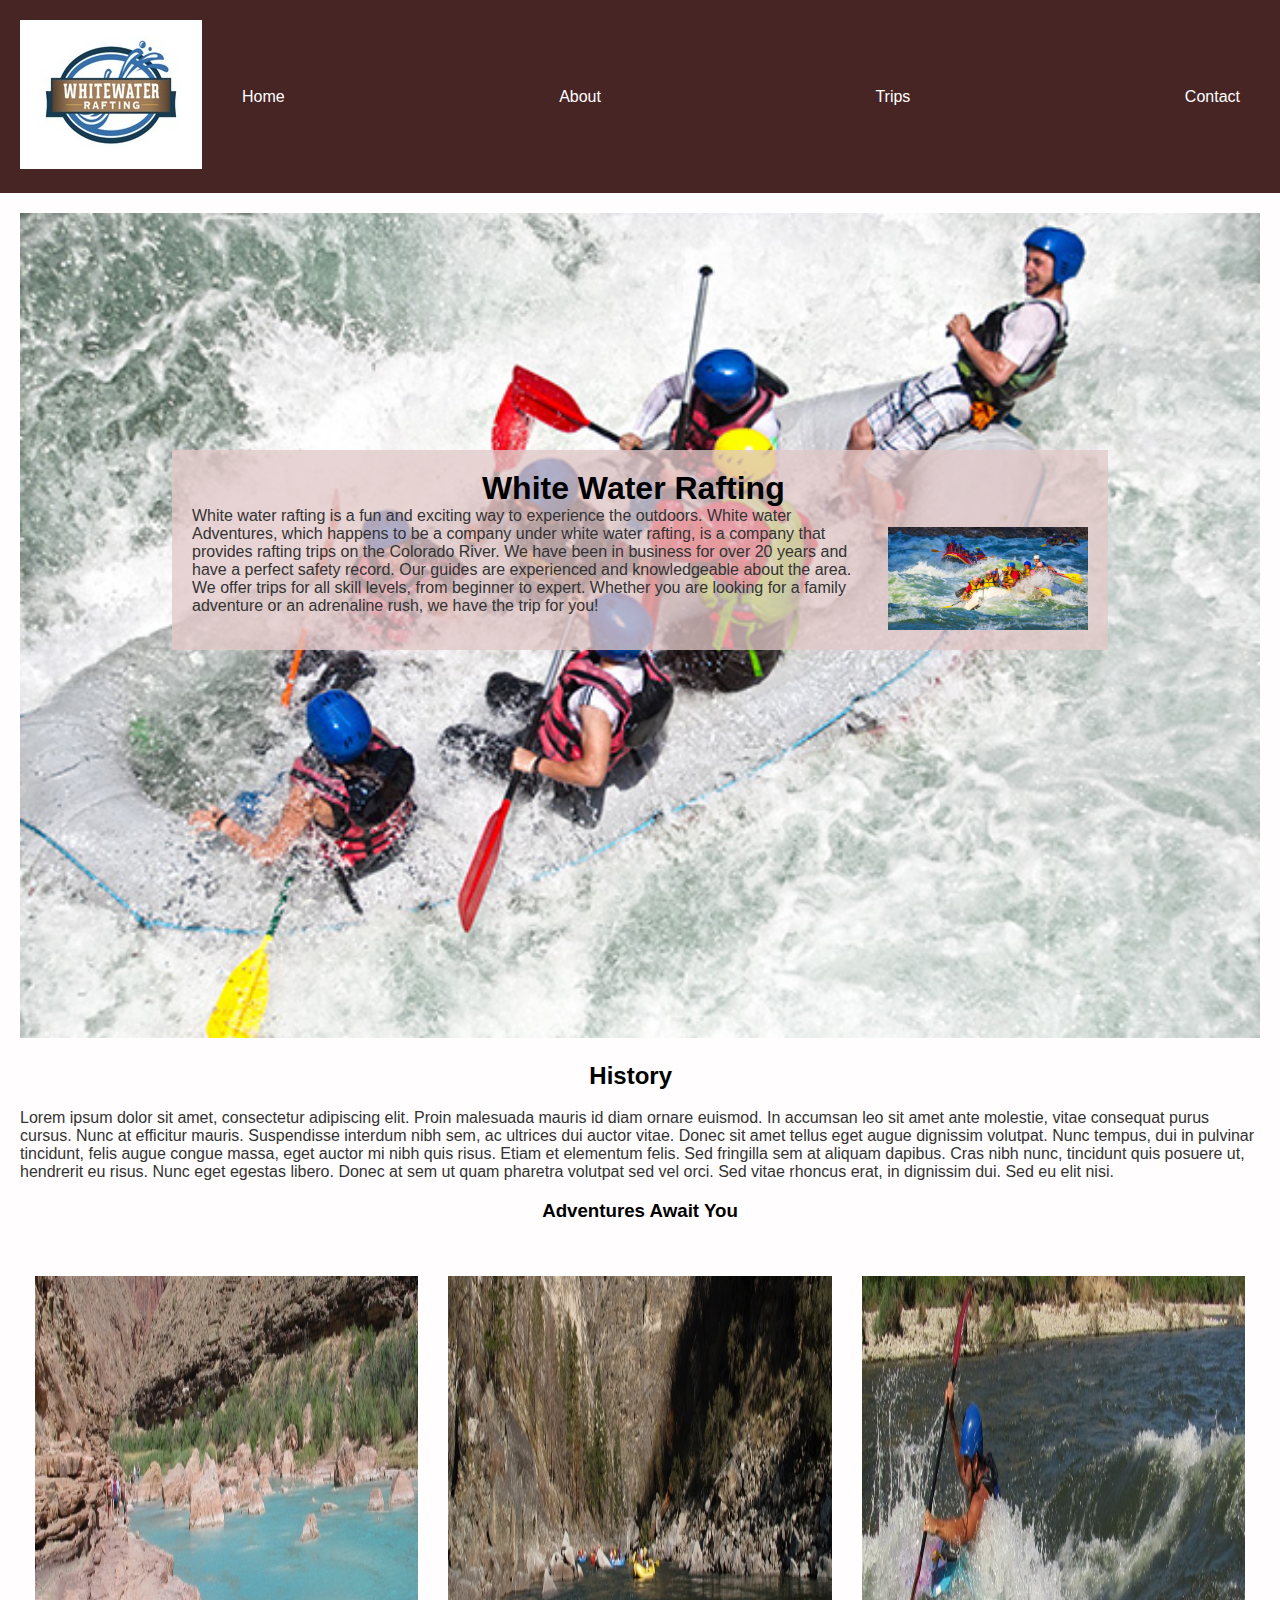
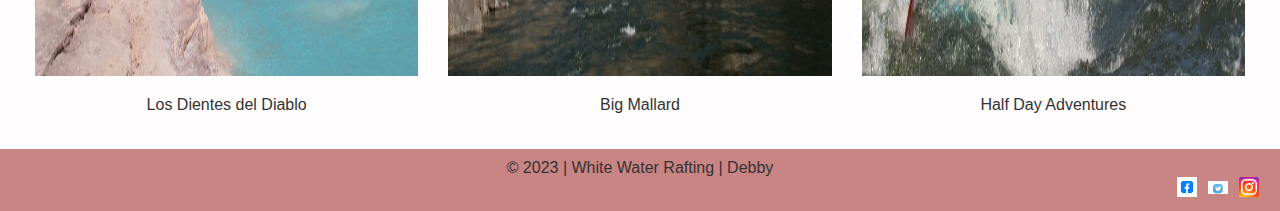
<file: wdd130/about.html>
<!DOCTYPE html>
<html lang="en">
<head>
    <meta charset="utf-8">
    <meta name="viewport" content="width=device-width, initial-scale=1.0">
    <title>Rafting Site Plan | About us</title>
    <meta name="description" content="White water Rafting is a company that provides white water adventures.">
    <meta name="author" content="Deborah Bayode">
    <link rel="stylesheet" href="styles/rafting.css">
</head>
<body>
    <header>
        <div class="logo">
            <img src="images/logo.jpg" alt="White water Rafting">
        </div>
        <nav>
            <ul>
                <li><a href="index.html">Home</a></li>
                <li><a href="about.html">About</a></li>
                <li><a href="trips.html">Trips</a></li>
                <li><a href="contact.html">Contact</a></li> <!-- Fixed missing closing tag -->
            </ul>
        </nav>
    </header>
    <main>
        <div class="hero">
            <img src="images/hero.jpg" alt="White water rafting">
        </div>
        <article>
        <h1>White Water Rafting</h1>
            <img src="images/rafting.jpg" alt="Rafting">
            <p>White water rafting is a fun and exciting way to experience the outdoors. White water Adventures, which happens to be a company under white water rafting, is a company that provides rafting trips on the Colorado River. We have been in business for over 20 years and have a perfect safety record. Our guides are experienced and knowledgeable about the area. We offer trips for all skill levels, from beginner to expert. Whether you are looking for a family adventure or an adrenaline rush, we have the trip for you!</p>
        </article>
        <section class="history">
            <h2>History</h2>
            <p>Lorem ipsum dolor sit amet, consectetur adipiscing elit. Proin malesuada mauris id diam ornare euismod.
                In accumsan leo sit amet ante molestie, vitae consequat purus cursus. Nunc at efficitur mauris. Suspendisse interdum nibh sem, ac ultrices dui auctor vitae.
                Donec sit amet tellus eget augue dignissim volutpat. Nunc tempus, dui in pulvinar tincidunt, felis augue congue massa, eget auctor mi nibh quis risus.
                Etiam et elementum felis. Sed fringilla sem at aliquam dapibus. Cras nibh nunc, tincidunt quis posuere ut, hendrerit eu risus. Nunc eget egestas libero.
                Donec at sem ut quam pharetra volutpat sed vel orci. Sed vitae rhoncus erat, in dignissim dui.
                Sed eu elit nisi.</p>
        </section>
        <section class="adventures">
            <h3>Adventures Await You</h3>
            <figure>
                <img src="images/littlecolorado.jpg" alt="Little Colorado River">
                <figcaption>Los Dientes del Diablo</figcaption>
            </figure>
            <figure>
                <img src="images/river.jpg" alt="River">
                <figcaption>Big Mallard</figcaption>
            </figure>
            <figure>
                <img src="images/salmon.jpg" alt="Salmon">
                <figcaption>Half Day Adventures</figcaption>
            </figure>
        </section>
    </main>
    <footer>
        <p>© 2023 | White Water Rafting | Debby</p>
        <div class="social-icons">
            <a href="https://www.facebook.com/" target="_blank"><img src="images/facebook.png" alt="Facebook"></a>
            <a href="https://www.twitter.com/" target="_blank"><img src="images/twitter.jpg" alt="Twitter"></a>
            <a href="https://www.instagram.com/" target="_blank"><img src="images/instagram.jpg" alt="Instagram"></a>   
    </div>
    </footer>
</body>
</html>
</file>
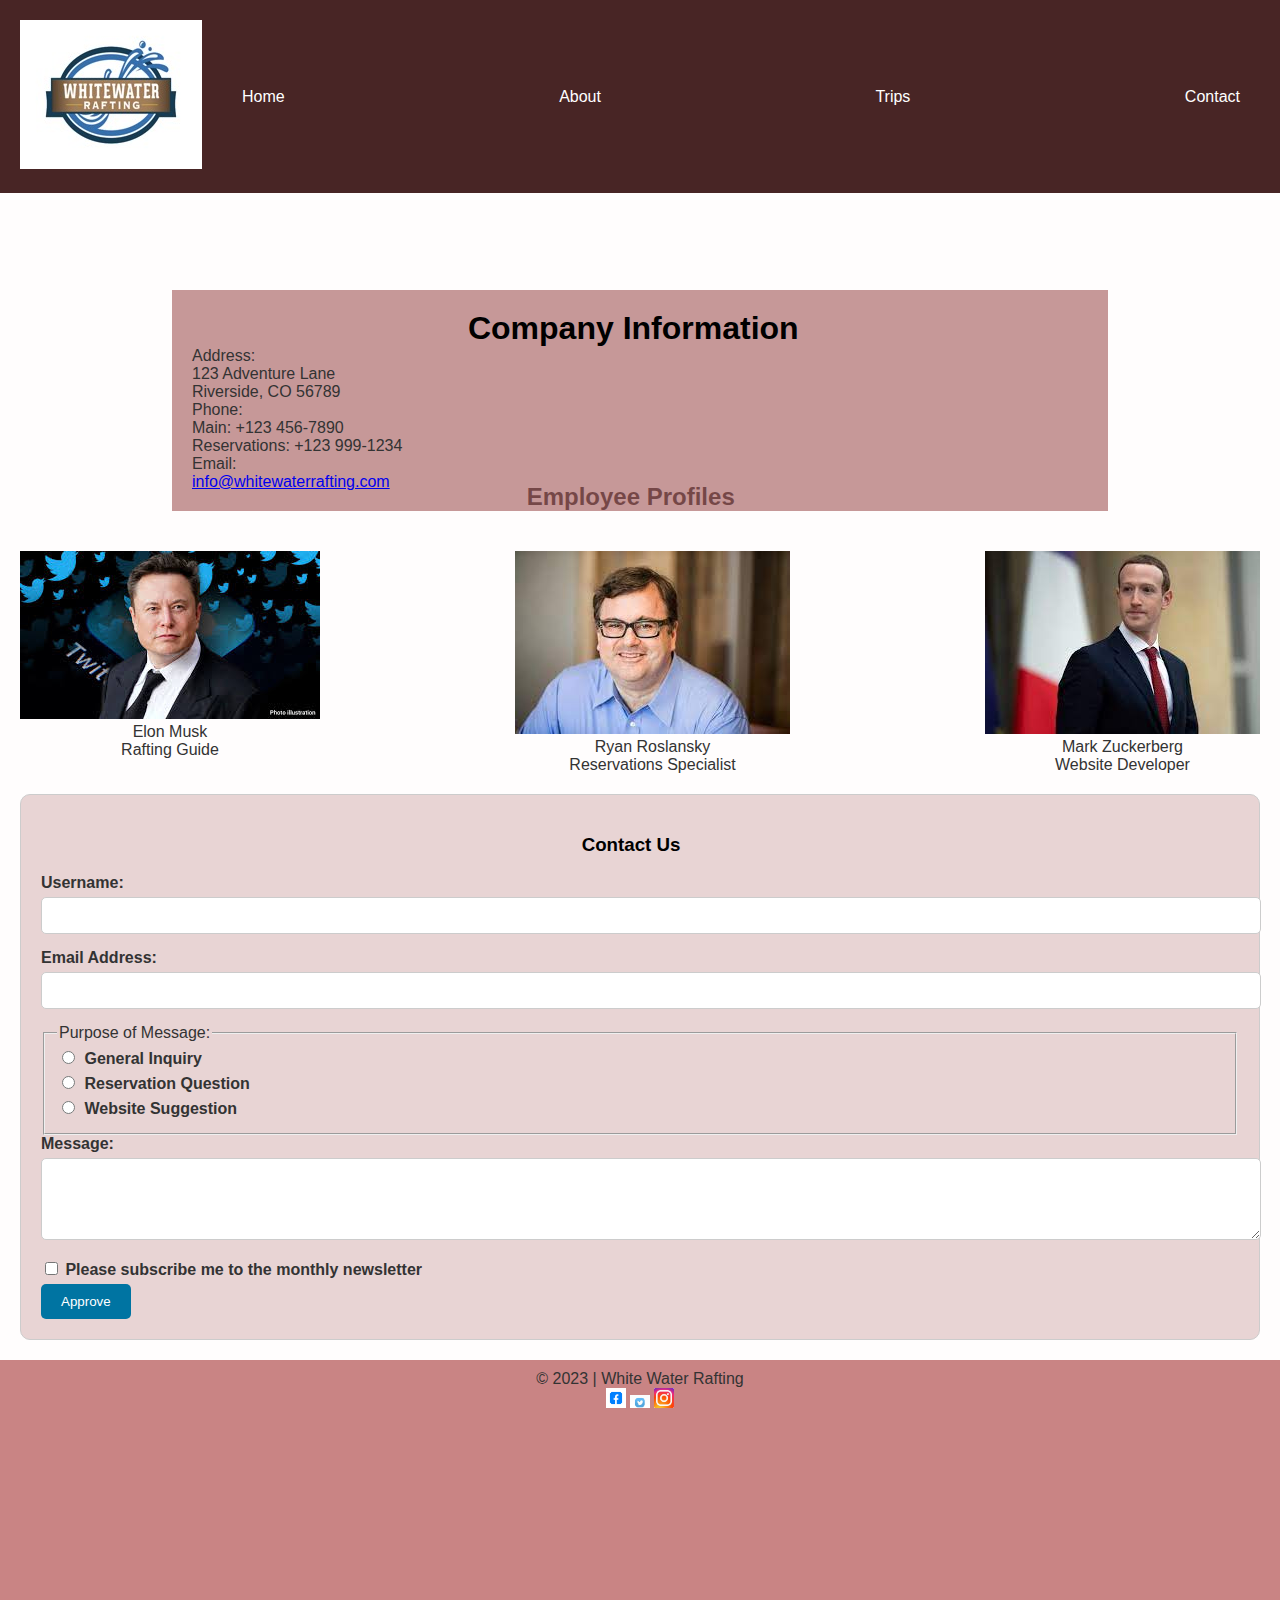
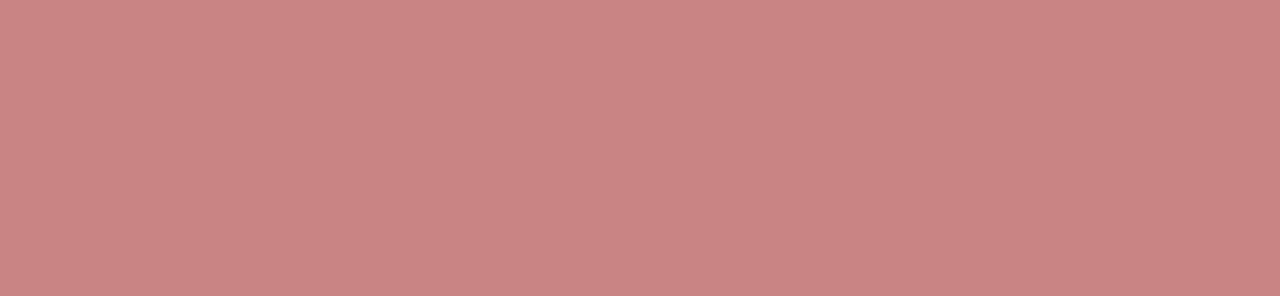
<file: wdd130/contact.html>
<!DOCTYPE html>
<html lang="en">
<head>
    <meta charset="UTF-8">
    <meta name="viewport" content="width=device-width, initial-scale=1.0">
    <title>Rafting Site Plan Adventures | Contact Us</title>
    <meta name="description" content="Contact White Water Rafting for inquiries, reservations, and suggestions.">
    <meta name="author" content="Deborah Bayode">
    <link rel="stylesheet" href="styles/rafting.css">
</head>
<body>
    <header>
        <div class="logo">
            <img src="images/logo.jpg" alt="White Water Rafting">
        </div>
        <nav>
            <ul>
                <li><a href="index.html">Home</a></li>
                <li><a href="about.html">About</a></li>
                <li><a href="trips.html">Trips</a></li>
                <li><a href="contact.html">Contact</a></li>
            </ul>
        </nav>
    </header>
    <main>
        <section class="company-info">
            <h1>Company Information</h1>
            <p>Address:</p>
            <p>123 Adventure Lane</p>
            <p>Riverside, CO 56789</p>
            <p>Phone:</p>
            <p>Main: +123 456-7890</p>
            <p>Reservations: +123 999-1234</p>
            <p>Email:</p>
            <p><a href="site-plan-rafting.html">info@whitewaterrafting.com</a></p>
        </section>

        <section class="employee-profiles">
            <h2>Employee Profiles</h2>
            <div class="employee">
                <img src="images/elonmusk.jpg" alt="Elon Musk">
                <p>Elon Musk</p>
                <p>Rafting Guide</p>
            </div>
            <div class="employee">
                <img src="images/ryanroslansky.jpg" alt="Ryan Roslansky">
                <p>Ryan Roslansky</p>
                <p>Reservations Specialist</p>
            </div>
            <div class="employee">
                <img src="images/markzuckerberg.jpg" alt="Mark Zuckerberg">
                <p>Mark Zuckerberg</p>
                <p>Website Developer</p>
            </div>
        </section>

        <section class="contact-form">
            <h3>Contact Us</h3>
            <form action="submit_contact.php" method="post">
                <label for="name">Username:</label>
                <input type="text" id="name" name="name" required>

                <label for="email">Email Address:</label>
                <input type="email" id="email" name="email" required>

                <fieldset>
                    <legend>Purpose of Message:</legend>
                    <label>
                        <input type="radio" name="purpose" value="General Inquiry" required>
                        General Inquiry
                    </label>
                    <label>
                        <input type="radio" name="purpose" value="Reservation Question" required>
                        Reservation Question
                    </label>
                    <label>
                        <input type="radio" name="purpose" value="Website Suggestion" required>
                        Website Suggestion
                    </label>
                </fieldset>

                <label for="message">Message:</label>
                <textarea id="message" name="message" rows="4" required></textarea>

                <label>
                    <input type="checkbox" name="subscribe" value="yes">
                    Please subscribe me to the monthly newsletter
                </label>

                <button type="submit">Approve</button>
            </form>
        </section>
    </main>

    <footer>
        <p>© 2023 | White Water Rafting</p>
        <div class="social-peps">
            <a href="https://www.facebook.com/" target="_blank"><img src="images/facebook.png" alt="Facebook"></a>
            <a href="https://www.twitter.com/" target="_blank"><img src="images/twitter.jpg" alt="Twitter"></a>
            <a href="https://www.instagram.com/" target="_blank"><img src="images/instagram.jpg" alt="Instagram"></a>
        </div>
        <div class="map">
            <iframe src="https://www.google.com/maps/embed?pb=!1m14!1m12!1m3!1d8069790.435797271!2d8.677456999999999!3d9.0338725!2m3!1f0!2f0!3f0!3m2!1i1024!2i768!4f13.1!5e0!3m2!1sen!2sng!4v1697318119292!5m2!1sen!2sng" width="600" height="450" style="border:0;" allowfullscreen="" loading="lazy" referrerpolicy="no-referrer-when-downgrade"></iframe>
        </div>
    </footer>
</body>
</html>
</file>
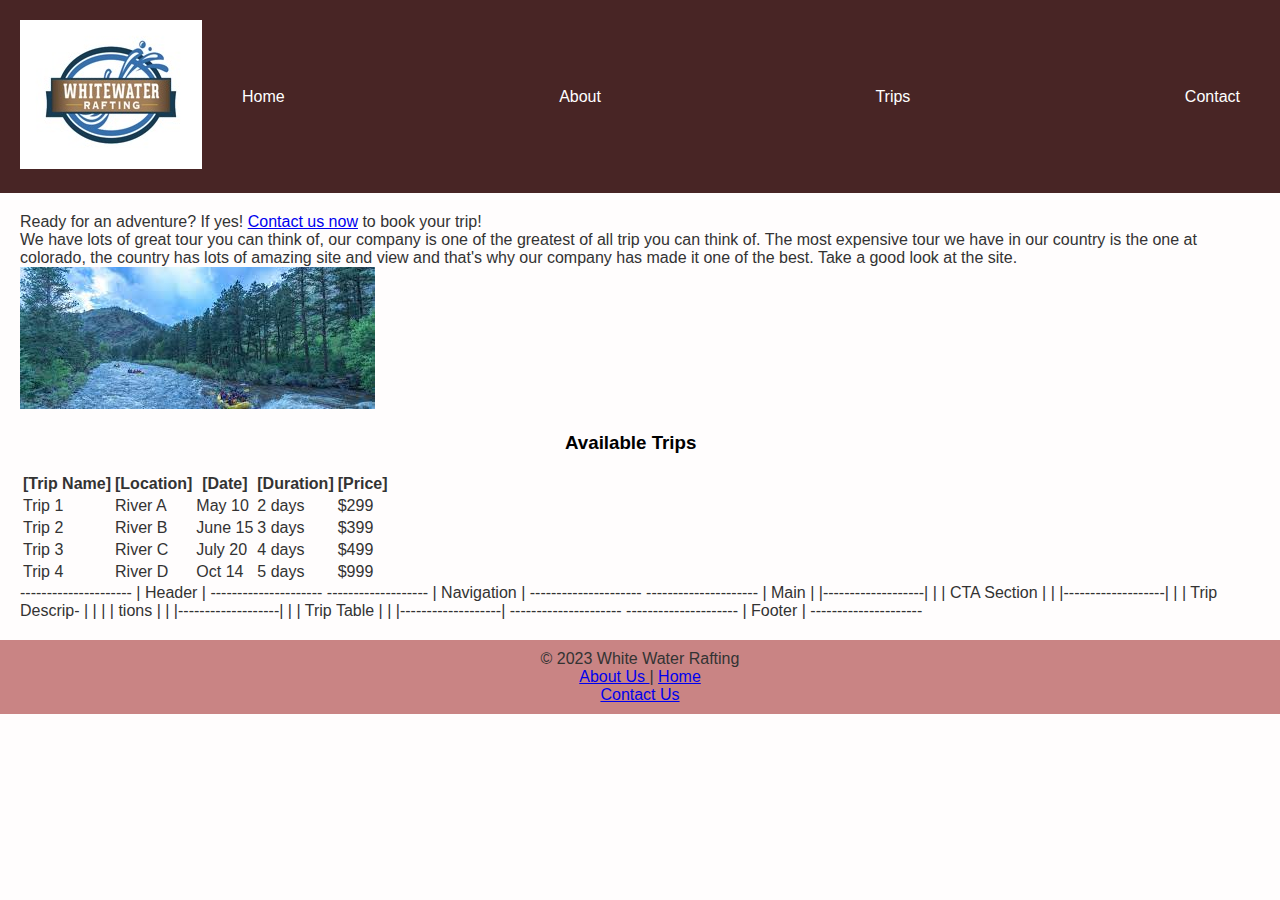
<file: wdd130/trips.html>
<!DOCTYPE html>
<html lang="en">
<head>
    <meta charset="UTF-8">
    <meta name="viewport" content="width=device-width, initial-scale=1.0">
    <meta name="description" content="About our trips">
    <title>Trips - White Water Rafting</title>
    <link rel="stylesheet" href="styles/rafting.css">
</head>
<body>
    <header>
        <div class="logo">
            <img src="images/logo.jpg" alt="White Water Rafting">
        </div>
        <nav>
            <ul>
            <li><a href="../index.html">Home</a></li>
            <li><a href="about.html">About</a></li>
            <li><a href="trips.html">Trips</a></li>
            <li><a href="contact.html">Contact</a></li>
            </ul>
    </nav>
</header>
    <main>
        
            <section id="call-to-action">
                <p>Ready for an adventure? If yes! <a href="contact.html">Contact us now</a> to book your trip!</p>
            </section>

        
            <section id="trip-descriptions">
                <p>We have lots of great tour you can think of, our company is one of the greatest of all trip you can think of. The most expensive tour we have in our country is the one at colorado, the country has lots of amazing site and view and that's why our company has made it one of the best. Take a good look at the site.</p>
                <img src="images/colorado.jpg" alt="site"> 
                
            </section>
        
            <section id="trip-table">
                    <h3>Available Trips</h3>
                    <table>
                        <thead>
                            <tr>
                                <th>[Trip Name]</th>
                                <th>[Location]</th>
                                <th>[Date]</th>
                                <th>[Duration]</th>
                                <th>[Price]</th>
                            </tr>
                        </thead>
                        <tbody>
                            <tr>
                                <td>Trip 1</td>
                                <td>River A</td>
                                <td>May 10</td>
                                <td>2 days</td>
                                <td>$299</td>
                            </tr>
                            <tr>
                                <td>Trip 2</td>
                                <td>River B</td>
                                <td>June 15 </td>
                                <td>3 days</td>
                                <td>$399</td>
                            </tr>
                            <tr>
                                <td>Trip 3</td>
                                <td>River C</td>
                                <td>July 20</td>
                                <td>4 days</td>
                                <td>$499</td>
                            </tr>
                            <tr>
                                <td>Trip 4 </td>
                                <td>River D</td>
                                <td>Oct 14</td>
                                <td>5 days</td>
                                <td>$999</td>
                            </tr>
                        </thread>
                    </table>
                    <section>
                        ---------------------
|     Header      |
---------------------

-------------------
|     Navigation  |
---------------------

---------------------
|     Main        |
|-------------------|
| | CTA Section | |
|-------------------|
| | Trip Descrip- | |
| | tions         | |
|-------------------|
| | Trip Table    | |
|-------------------|
---------------------

---------------------
|     Footer      |
---------------------

                                        
            </section>
        </main>
        


        <footer>
            
            <p>&copy; 2023 White Water Rafting</p>
            <p><a href="about.html">About Us </a> | <a href="index.html">Home</a></p>
            <p><a href="contact.html" target="_blank">Contact Us </a></p>
        </footer>
        
</body>
</html>
</file>
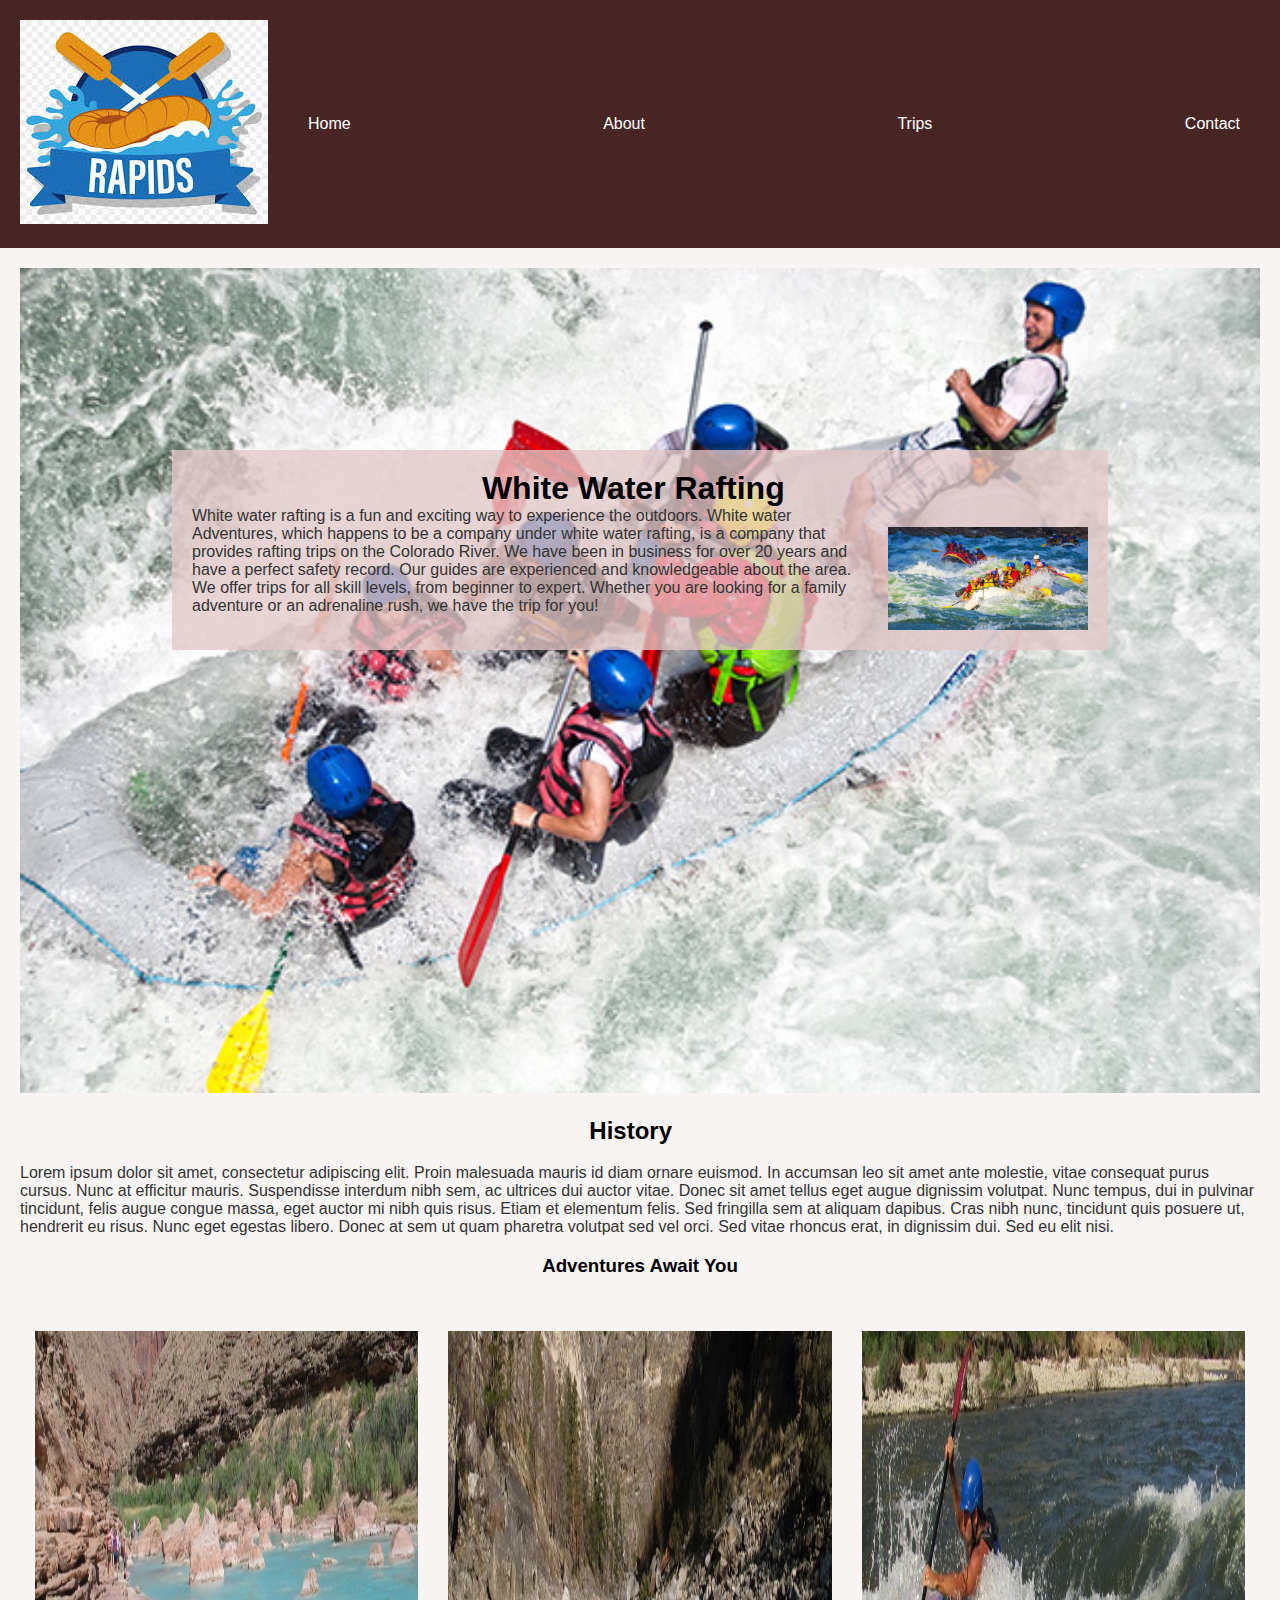
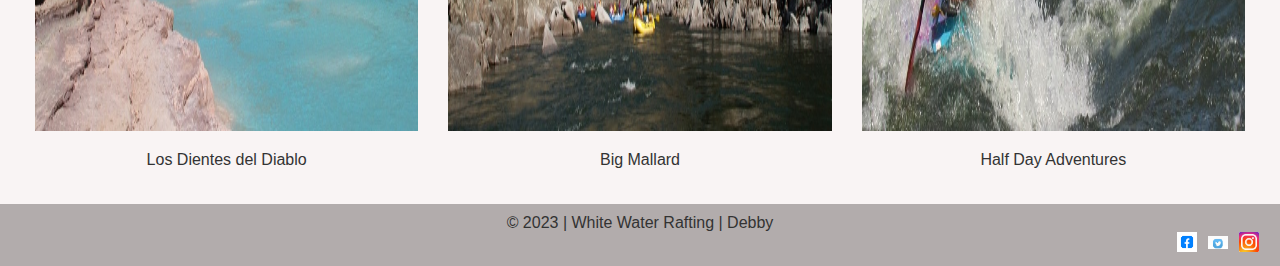
<file: wwr/about.html>
<!DOCTYPE html>
<html lang="en">
<head>
    <meta charset="utf-8">
    <meta name="viewport" content="width=device-width, initial-scale=1.0">
    <title>Rafting Site Plan | About us</title>
    <meta name="description" content="White water Rafting is a company that provides white water adventures.">
    <meta name="author" content="Deborah Bayode">
    <link rel="stylesheet" href="styles/rafting.css">
</head>
<body>
    <header>
        <div class="logo">
            <img src="images/wwa.jpg" alt="White water Rafting">
        </div>
        <nav>
            <ul>
                <li><a href="index.html">Home</a></li>
                <li><a href="about.html">About</a></li>
                <li><a href="trips.html">Trips</a></li>
                <li><a href="contact.html">Contact</a></li> <!-- Fixed missing closing tag -->
            </ul>
        </nav>
    </header>
    <main>
        <div class="hero">
            <img src="images/hero.jpg" alt="White water rafting">
        </div>
        <article>
        <h1>White Water Rafting</h1>
            <img src="images/rafting.jpg" alt="Rafting">
            <p>White water rafting is a fun and exciting way to experience the outdoors. White water Adventures, which happens to be a company under white water rafting, is a company that provides rafting trips on the Colorado River. We have been in business for over 20 years and have a perfect safety record. Our guides are experienced and knowledgeable about the area. We offer trips for all skill levels, from beginner to expert. Whether you are looking for a family adventure or an adrenaline rush, we have the trip for you!</p>
        </article>
        <section class="history">
            <h2>History</h2>
            <p>Lorem ipsum dolor sit amet, consectetur adipiscing elit. Proin malesuada mauris id diam ornare euismod.
                In accumsan leo sit amet ante molestie, vitae consequat purus cursus. Nunc at efficitur mauris. Suspendisse interdum nibh sem, ac ultrices dui auctor vitae.
                Donec sit amet tellus eget augue dignissim volutpat. Nunc tempus, dui in pulvinar tincidunt, felis augue congue massa, eget auctor mi nibh quis risus.
                Etiam et elementum felis. Sed fringilla sem at aliquam dapibus. Cras nibh nunc, tincidunt quis posuere ut, hendrerit eu risus. Nunc eget egestas libero.
                Donec at sem ut quam pharetra volutpat sed vel orci. Sed vitae rhoncus erat, in dignissim dui.
                Sed eu elit nisi.</p>
        </section>
        <section class="adventures">
            <h3>Adventures Await You</h3>
            <figure>
                <img src="images/littlecolorado.jpg" alt="Little Colorado River">
                <figcaption>Los Dientes del Diablo</figcaption>
            </figure>
            <figure>
                <img src="images/river.jpg" alt="River">
                <figcaption>Big Mallard</figcaption>
            </figure>
            <figure>
                <img src="images/salmon.jpg" alt="Salmon">
                <figcaption>Half Day Adventures</figcaption>
            </figure>
        </section>
    </main>
    <footer>
        <p>© 2023 | White Water Rafting | Debby</p>
        <div class="social-icons">
            <a href="https://www.facebook.com/" target="_blank"><img src="images/facebook.png" alt="Facebook"></a>
            <a href="https://www.twitter.com/" target="_blank"><img src="images/twitter.jpg" alt="Twitter"></a>
            <a href="https://www.instagram.com/" target="_blank"><img src="images/instagram.jpg" alt="Instagram"></a>   
    </div>
    </footer>
</body>
</html>
</file>
<file: wdd130/styles/styles.css>
/* Clacc sector */
main {
   max-width: 850px; 
   margin: 1rem;
  }
  
  /* Style for the aside element */
  aside {
    position: relative;
    width: 250px; 
    margin: 20px 0; /* Add margin for spacing */
    border: 1px solid #cccccc00; /* Add a border */
    padding: 10px; 
    background-color: #e6e2e2e3; 
    color: #333; 
  }
  
  
  aside img {
    width: 200px; 
    height: auto; 
  }
  
  /* Style for the main image */
  main img {
    width: 200px;
    height: auto;
    float: right;
  }
  
  /* Style for the paragraph within aside */
  aside p {
    padding: 0; /* Remove padding */
  }
  
  /* Style for the footer element */
  footer {
    margin-top: 20px; /* Add top margin for spacing */
    border-top: 1px solid #ccc; /* Add a top border */
    text-align: center; /* Align text to the center */
  }
  
nav a {
    color: azure;
    padding: 10px;
    display: block;

}
header {
    background-color: brown;
}

h1 {
    color: brown;
    padding: 0.5rem;
}
p {
    padding: 0%;
}
* {
    margin: 0;
    padding: 0;
    box-sizing: border-box;
  }
  .box {
    margin: 1rem;
    padding: 1rem;
    border: 1px solid rgba(0, 0, 0,.1);
    background-color: #f0f0f0; 
    color: #000000; 
  }
  aside h2 {
    position: absolute;
    top: 10%;
    left: 20%;
    background-color: rgba(255, 255, 255, 0.8); /* Background color with opacity */
    padding: 5px;
  }
</file>
<file: wdd130/wwr/styles/styles.css>
* {
    margin: 0;
    padding: 0;
    box-sizing: border-box;
}

body {
    font-size: 16px;
    font-family: 'Roboto', Arial, sans-serif;
}

header, .grid, footer {
    max-width: 840px;
    margin: 0 auto;
}

nav {
    background-color: brown;
    padding: 1rem;
    display: flex;
    justify-content: space-evenly;
    align-items: center;
}

nav a {
    padding: 0.5rem;
    display: block;
    font-size: 1.2rem;
    font-weight: 700;
    text-decoration: none;
    color: #fff;
}

h1 {
    color: brown;
    padding: 0.5rem;
}

h2 {
    font-size: 1.5rem;
    font-weight: bold;
}

main {
    grid-column: 2/3;
    margin: 1rem;
}

main img {
    width: 150px;
    height: auto;
    border: 1px solid brown;
    padding: 2px;
    box-shadow: 0 0 30px gray;
    float: right;
    margin: 0 0 1rem 1rem;
}

p {
    margin: 1rem;
}

aside {
    width: 20rem;
    grid-row: 1;
    position: relative;
}

aside img {
    width: 200px;
    height: auto;
}

aside h2 {
    position: absolute;
    top: 55px;
    left: 125px;
}

footer {
    margin-top: 1em;
    border-top: 1px solid #000;
    text-align: center;
}

/* Class Selector */
.box {
    margin: 1rem;
    border: 1px solid rgba(0, 0, 0, 0.1);
    padding: 1rem;
    background-color: #eee;
    color: #000;
}

.indent {
    padding: 2rem;
    border: 1px;
}

.grid {
    display: grid;
    align-items: center;
}
</file>
<file: styles/rafting.css>
/* Contact.html styles */
body, h1, p {
    margin: 0;
    padding: 0;
    font-family: Arial, sans-serif;
    color: #333; /* Text color */
}

body {
    background-color: #fffdfdf6; /* Background color */
}

/* Header Styles */
header {
    background-color: #482525; 
    color: #fff; 
    padding: 20px;
    display: grid;
    grid-template-columns: auto 1fr;
    justify-content: space-between;
    align-items: center;
}
.header .logo img {
    max-width: 150px;
  }
h1 {
    top: 50%;
    left: 1%;
    text-align: center;
    width: 98.5%;
    display: block; 
}


h2 {
    
    top: 55%;
    left: 1%;
    text-align: center;
    width: 98.5%;
    display: block; 
}

h3 {
    
    top: 50%;
    left: 1%;
    text-align: center;
    width: 98.5%;
    display: block; 
}


nav ul {
    list-style: none;
    display: flex;
    justify-content: space-between;
}

nav li {
    margin-right: 20px;
}

nav a {
    color: #fff; /* Navigation link color */
    text-decoration: none;
}
#call-to-action {
    text-align: center;
    padding: 20px;
}

#call-to-action a {
    color: #333;
    background-color: #fff;
    padding: 10px 20px;
    text-decoration: none;
    border: 1px solid #333;
    border-radius: 5px;
}

#call-to-action a:hover {
    background-color: #333;
    color: #fff;
}

.trip {
    text-align: center; /* Center-align the text within the trip details */
    margin: 20px; /* Add margin for spacing between trip details */
}

.trip img {
    display: block;
    margin: 0 auto; /* Horizontally center the image within each trip detail */
    max-width: 100%; /* Ensure images scale with the container */
}

#trip-descriptions {
    text-align: center; /* Center-align text */
}

#trip-descriptions img {
    display: block; /* Make the image a block-level element */
    margin: 0 auto; /* Horizontally center the image within its container */
    max-width: 100%; /* Ensure it scales with the container */
}

#trip-table {
    text-align: center;
    padding: 20px;
}

#trip-table h3 {
    font-size: 24px;
    margin: 10px 0;
}
#trip-table table {
    width: 100%;
    border-collapse: collapse;
}

#trip-table th, #trip-table td {
    border: 1px solid #333;
    padding: 10px;
}



main {
    padding: 20px;
}

h1, h2, h3 {
    color: #000; 
}

p {
    color: #333; 
}

.company-info {
    margin: 20px 0;
  
}
section.company-info {
    position: absolute;
    top: 30%;
    left: 50%;
    transform: translate(-50%);
    background-color: rgba(172, 104, 104, 0.681);
    padding: 20px;
    color: rgba(0, 0, 0, 0.508);
    width: 70%;
    text-decoration: rgb(40, 108, 111);
}
.employee-profiles {
    display: flex;
    flex-wrap: wrap;
    justify-content: space-between;
    margin-top: 250px;
}

.employee {
    margin: 20px 0;
    text-align: center;
}

.employee img {
    max-width: 200%;
}

/* Style the contact form section */
.contact-form {
    background-color: rgba(225, 200, 200, 0.776);
    padding: 20px;
    border: 1px solid #ccc;
    border-radius: 10px;
  }
  
  /* Style form labels and inputs */
  .contact-form label {
    display: block;
    margin-bottom: 5px;
    font-weight: bold;
  }
  
  .contact-form input[type="text"],
  .contact-form input[type="email"],
  .contact-form textarea {
    width: 100%;
    padding: 10px;
    margin-bottom: 15px;
    border: 1px solid #ccc;
    border-radius: 5px;
  }
  
  /* Style radio buttons */
  .contact-form input[type="radio"] {
    margin-right: 5px;
  }
  
  /* Style the submit button */
  .contact-form button {
    background-color: #0074a2;
    color: #fff;
    padding: 10px 20px;
    border: none;
    border-radius: 5px;
    cursor: pointer;
  }
  
  /* Style the subscribe label */
  .contact-form label[for="subscribe"] {
    font-weight: normal;
  }
  
  /* Additional styling can be applied as needed to match your wireframe */
  
/* Footer Styles */
footer {
    background-color: #c98484; 
    color: rgb(255, 242, 242);
    align-items: center;
    text-align: center;
    padding: 10px;
    justify-content: space-between;
}


.map {
    margin-top: 20px;
}


.footer-social img {
    width: 20px;
    left: 50%;
    top: 50%;
}

.adventures img {
    max-width: 100%;
    margin: 20px;  
    text-align: center;  
}
.adventures {
    display: flex;
    flex-wrap: wrap;
    align-items: center;
    justify-content: space-evenly;
}
.adventures figure {
    flex: 1;
    text-align: center;
    margin: 15px;
}
figure {
    display: flex;
    flex-direction: column;
    align-items: center;
}
figure img {
    width: 400px;
    border: 1px;
    height: 400px;
}
/* Add this CSS to your existing stylesheet */
.hero {
    position: relative;
}

.hero img {
    width: 100%;
    height: auto;
}

article{
    
    position: absolute;
    top: 50%;
    left: 50%;
    transform: translate(-50%);
    background-color: rgba(225, 200, 200, 0.776);
    padding: 20px;
    color: rgba(0, 0, 0, 0.508);
    width: 70%;
    text-decoration: rgb(40, 108, 111);
}

article img {
    max-width: 200px;
    float: right;
    margin-top: 20px;
    margin-left: 20px;
}
</file>
<file: styles/quiz.css>
/* Apply styles to the form container */
form {
    max-width: 400px;
    margin: 0 auto;
    font-family: Arial, sans-serif;
    background-color: #f5f5f5;
    border: 1px solid #ccc;
    border-radius: 5px;
    padding: 39px;
  }
  
  /* Style the labels for the questions */
  label {
    display: block;
    font-weight: lighter;
    margin-bottom: 16px;
    padding-bottom: 5%;
    padding-top: 10px;
  }
  
  /* Style the text input and textarea elements */
  input[type="text"],
  textarea {
    width: 95%;
    padding: 9px;
    margin-bottom: 16px;
    border: 1px solid #ccc;
    border-radius: 6px;
  }
  
  /* Style the select element */
  select {
    width: 100%;
    padding: 10px;
    margin-bottom: 20px;
    border: 1px solid #ccc;
    border-radius: 5px;
  }
  
  /* Style the submit button */
  button[type="submit"] {
    background-color: #007BFF;
    color: #fff;
    padding: 15px 140px;
    border: 20px;
    border-radius: 9px;
    cursor: pointer;
    margin: 5%;

    
  }

  h1 {
    left: 1%;
    text-align: center;
    width: 98.5%;
    display: block; 
}
</file>
<file: wdd130/styles/rafting.css>
/* Contact.html styles */
body, h1, p {
    margin: 0;
    padding: 0;
    font-family: Arial, sans-serif;
    color: #333; /* Text color */
}

body {
    background-color: #fffdfdf6; /* Background color */
}

/* Header Styles */
header {
    background-color: #482525; 
    color: #fff; 
    padding: 20px;
    display: grid;
    grid-template-columns: auto 1fr;
    justify-content: space-between;
    align-items: center;
}

h1 {
    top: 50%;
    left: 1%;
    text-align: center;
    width: 98.5%;
    display: block; 
}


h2 {
    
    top: 55%;
    left: 1%;
    text-align: center;
    width: 98.5%;
    display: block; 
}

h3 {
    
    top: 50%;
    left: 1%;
    text-align: center;
    width: 98.5%;
    display: block; 
}


nav ul {
    list-style: none;
    display: flex;
    justify-content: space-between;
}

nav li {
    margin-right: 20px;
}

nav a {
    color: #fff; /* Navigation link color */
    text-decoration: none;
}
main {
    padding: 20px;
}

h1, h2, h3 {
    color: #000; 
}

p {
    color: #333; 
}

.company-info {
    margin: 20px 0;
  
}
section.company-info {
    position: absolute;
    top: 30%;
    left: 50%;
    transform: translate(-50%);
    background-color: rgba(172, 104, 104, 0.681);
    padding: 20px;
    color: rgba(0, 0, 0, 0.508);
    width: 70%;
    text-decoration: rgb(40, 108, 111);
}
.employee-profiles {
    display: flex;
    flex-wrap: wrap;
    justify-content: space-between;
    margin-top: 250px;
}

.employee {
    margin: 20px 0;
    text-align: center;
}

.employee img {
    max-width: 200%;
}

/* Style the contact form section */
.contact-form {
    background-color: rgba(225, 200, 200, 0.776);
    padding: 20px;
    border: 1px solid #ccc;
    border-radius: 10px;
  }
  
  /* Style form labels and inputs */
  .contact-form label {
    display: block;
    margin-bottom: 5px;
    font-weight: bold;
  }
  
  .contact-form input[type="text"],
  .contact-form input[type="email"],
  .contact-form textarea {
    width: 100%;
    padding: 10px;
    margin-bottom: 15px;
    border: 1px solid #ccc;
    border-radius: 5px;
  }
  
  /* Style radio buttons */
  .contact-form input[type="radio"] {
    margin-right: 5px;
  }
  
  /* Style the submit button */
  .contact-form button {
    background-color: #0074a2;
    color: #fff;
    padding: 10px 20px;
    border: none;
    border-radius: 5px;
    cursor: pointer;
  }
  
  /* Style the subscribe label */
  .contact-form label[for="subscribe"] {
    font-weight: normal;
  }
  
  /* Additional styling can be applied as needed to match your wireframe */
  
/* Footer Styles */
footer {
    background-color: #c98484; 
    color: rgb(255, 242, 242);
    align-items: center;
    text-align: center;
    padding: 10px;
    justify-content: space-between;
}


.map {
    margin-top: 20px;
}

.social-icons {
    display: flex;
    justify-content: flex-end;
    align-items: center;
}
.social-icons img {
    width: 20px;
    left: 50%;
    top: 50%;
}
.social-icons a {
    margin-right: 11px;
}
.adventures img {
    max-width: 100%;
    margin: 20px;  
    text-align: center;  
}
.adventures {
    display: flex;
    flex-wrap: wrap;
    align-items: center;
    justify-content: space-evenly;
}
.adventures figure {
    flex: 1;
    text-align: center;
    margin: 15px;
}
figure {
    display: flex;
    flex-direction: column;
    align-items: center;
}
figure img {
    width: 400px;
    border: 1px;
    height: 400px;
}
/* Add this CSS to your existing stylesheet */
.hero {
    position: relative;
}

.hero img {
    width: 100%;
    height: auto;
}

article{
    
    position: absolute;
    top: 50%;
    left: 50%;
    transform: translate(-50%);
    background-color: rgba(225, 200, 200, 0.776);
    padding: 20px;
    color: rgba(0, 0, 0, 0.508);
    width: 70%;
    text-decoration: rgb(40, 108, 111);
}

article img {
    max-width: 200px;
    float: right;
    margin-top: 20px;
    margin-left: 20px;
}
.social-peps img {
    width: 20px;
    
}
</file>
<file: wwr/styles/rafting.css>
/* Contact.html styles */
body, h1, p {
    margin: 0;
    padding: 0;
    font-family: Arial, sans-serif;
    color: #333; /* Text color */
}

body {
    background-color: #f8f2f2e1; /* Background color */
}

/* Header Styles */
header {
    background-color: #482525; 
    color: #fff; 
    padding: 20px;
    display: grid;
    grid-template-columns: auto 1fr;
    justify-content: space-between;
    align-items: center;
}

h1 {
    top: 50%;
    left: 1%;
    text-align: center;
    width: 98.5%;
    display: block; 
}


h2 {
    
    top: 55%;
    left: 1%;
    text-align: center;
    width: 98.5%;
    display: block; 
}

h3 {
    
    top: 50%;
    left: 1%;
    text-align: center;
    width: 98.5%;
    display: block; 
}


nav ul {
    list-style: none;
    display: flex;
    justify-content: space-between;
}

nav li {
    margin-right: 20px;
}

nav a {
    color: #fff; /* Navigation link color */
    text-decoration: none;
}


main {
    padding: 20px;
}

h1, h2, h3 {
    color: #000; 
}

p {
    color: #333; 
}

.company-info {
    margin: 20px 0;
}


.employee-profiles {
    display: flex;
    flex-wrap: wrap;
    justify-content: space-between;
}

.employee {
    margin: 20px 0;
    text-align: center;
}

.employee img {
    max-width: 100%;
}

/* Contact Form Styles */
.contact-form {
    margin: 20px 0;
}

form {
    max-width: 400px;
    margin: 0 auto;
}

label {
    display: block;
    font-weight: bold;
    margin-bottom: 10px;
}

input[type="text"],
input[type="email"],
textarea {
    width: 100%;
    padding: 10px;
    margin-bottom: 20px;
    border: 1px solid #333; /* Input border color */
}

fieldset {
    border: 1px solid #333; /* Fieldset border color */
    padding: 10px;
    margin-bottom: 20px;
}

legend {
    font-weight: bold;
}

button[type="submit"] {
    background-color: #333; /* Submit button background color */
    color: #fff; /* Submit button text color */
    padding: 10px 20px;
    border: none;
    cursor: pointer;
}

/* Footer Styles */
footer {
    background-color: #9e9898c9; 
    color: #fff; /* Footer text color */
    align-items: center;
    text-align: center;
    padding: 10px;
    justify-content: space-between;
}

.map {
    margin-top: 20px;
}

.social-icons {
    display: flex;
    justify-content: flex-end;
    align-items: center;
}
.social-icons img {
    width: 20px;
    left: 50%;
    top: 50%;
}
.social-icons a {
    margin-right: 11px;
}
.adventures img {
    max-width: 100%;
    margin: 20px;  
    text-align: center;  
}
.adventures {
    display: flex;
    flex-wrap: wrap;
    align-items: center;
    justify-content: space-evenly;
}
.adventures figure {
    flex: 1;
    text-align: center;
    margin: 15px;
}
figure {
    display: flex;
    flex-direction: column;
    align-items: center;
}
figure img {
    width: 400px;
    border: 1px;
    height: 400px;
}
/* Add this CSS to your existing stylesheet */
.hero {
    position: relative;
}

.hero img {
    width: 100%;
    height: auto;
}

article{
    
    position: absolute;
    top: 50%;
    left: 50%;
    transform: translate(-50%);
    background-color: rgba(225, 200, 200, 0.776);
    padding: 20px;
    color: rgba(0, 0, 0, 0.508);
    width: 70%;
    text-decoration: rgb(40, 108, 111);
}

article img {
    max-width: 200px;
    float: right;
    margin-top: 20px;
    margin-left: 20px;
}
</file>
<file: styles/styles.css>
/* Reset some default margin and padding */
body, h1, h2, h3, p {
  margin: 0;
  padding: 0;
}

/* Apply a background color and text styles to the entire body */
body {
  background-color: #f0f0f0;
  font-family: Arial, sans-serif;
}

/* Style the header section with logo and navigation */
header {
  background-color: #482525; 
  color: #fff; 
  padding: 20px;
  display: grid;
  grid-template-columns: auto 1fr;
  justify-content: space-between;
  align-items: center;
}


.header .logo img {
  max-width: 150px;
}


nav ul {
    list-style: none;
    display: flex;
    justify-content: space-between;
}

nav li {
    margin-right: 20px;
}

nav a {
    color: #fff; /* Navigation link color */
    text-decoration: none;
}
/* Style the hero section with a full-width image and heading */
.hero {
  text-align: center;
}

.hero img {
  width: 100%;
  height: auto;
  align-items: center;
  
}


.hero h1 {
  font-size: 36px;
  margin: 20px 0;
}

.newsletter {
  display: flex;
  flex-direction: column;
  align-items: center; /* Center-align items horizontally */
  justify-content: center; /* Center-align items vertically */
  text-align: center;
  background-color: #fff;
  padding: 20px;
}

.newsletter h2 {
  font-size: 24px;
  margin-bottom: 10px;
}


.newsletter form {
  display: flex;
  flex-wrap: wrap;
  justify-content: center;
}

.newsletter input {
  padding: 10px;
  margin: 5px;
  width: 200px;
  border: 1px solid #ccc;
}

.newsletter button {
  padding: 10px 20px;
  margin: 5px;
  background-color: #333;
  color: #fff;
  border: none;
  cursor: pointer;
}


.cta {
  text-align: center; /* Center-align the text within the section */
}

.cta a {
  display: inline-block;
  padding: 10px 20px;
  background-color: #333;
  color: #fff;
  text-decoration: none;
  border: none;
  border-radius: 5px;
  transition: background-color 0.3s ease;
  margin: 0 auto; /* Horizontally center the link within the section */
}

.cta a:hover {
  background-color: #555; /* Change the hover background color */
}


.grid-layout {
  display: grid;
  grid-template-columns: repeat(2, 1fr);
  gap: 20px;
  padding: 20px;
}

.grid-item {
  text-align: center;
}

.grid-item img {
  max-width: 100%;
}

.grid-item h3 {
  font-size: 24px;
  margin: 10px 0;
}

.grid-item p {
  margin: 10px 0;
}

/* Style the footer section */
footer {
  background-color: #c98484; 
  color: rgba(0, 0, 0, 0.913);
  align-items: center;
  text-align: center;
  padding: 10px;
  justify-content: space-between;
}

.footer-social img {
  width: 20px;
  left: 50%;
  top: 50%;
}
</file>
<file: wwr/styles/styles.css>
/* Reset some default browser styles */
body, h1, h2, h3, p, form {
    margin: 0;
    padding: 0;
}

body {
    font-family: Arial, sans-serif;
    background-color: #f0f0f0;
}

/* Header Styles */
header {
    background-color: grey;
    text-align: center;
}

.logo {
    display: inline-block; /* Make the logo an inline-block element */
    padding: 10px; /* Add some padding to the logo for spacing */
}

.logo a {
    text-decoration: none; /* Remove underline from the logo link */
}

.logo img {
    width: 100px;
    height: auto; 
    border-radius: 30%;
}



.menu {
    top: 50px;
    right: 50px;
    background-color: rgba(255, 255, 255, 0.7); 
    padding: 1rem;
    border-radius: 5px;
    display: flex;   
    justify-content: space-evenly;
}

.menu li {
    list-style: none; 
    margin-bottom: 10px; 
  
}

.menu a {
    text-decoration: none;
    color: #333; 
}

.menu a:hover {
    text-decoration: underline;
}

/* Hero Section Styles */
.hero {
    position: relative;
}

.hero img {
    width: 100%;
    height: auto;
    
}

.hero h1 {
    position: absolute;
    top: 15%;
    left: 50%;
    transform: translate(-50%, -50%);
    font-size: 30px;
    color: chocolate;
}



/* Newsletter Section Styles */
.newsletter {
    background-color: #fff;
    padding: 20px;
    text-align: center;
}

.newsletter h2 {
    color: #333;
}

.newsletter form {
    display: flex;
    justify-content: center;
    align-items: center;
}

.newsletter input[type="text"],
.newsletter input[type="email"],
.newsletter button {
    padding: 10px;
    margin: 5px;
}

/* CTA Section Styles */
.cta {
    top: 550px;
    left: 750px;
    text-align: center;
    position: absolute;
    transform: translate(-50%, -50%);
    font-size: 20px;
    color: blue    
}

.cta a {
    color: #fff;
    border-radius: 20%;
    border-color: #333;
    background-color: #ff8c00;
    padding: 2.9px 6.9px;
    text-decoration: none;
}

/* Grid Layout Styles */
.grid-layout {
    display: flex;
    grid-template-columns: repeat(2, 1fr);
    gap: 20px;
    padding: 20px;
    background-color: #fff;
    color: #333;
    width: 20px;
    height: 5%;
    -ms-layout-grid: none;
}

.grid-item {
    border: 1px solid #ccc;
    padding: 20px;
}
.grid-layout img {
    width: 610px;
    height: 250px;
    align-content: center;
}

/* Footer Styles */


ul img {
    width: 3%;
    padding: 5vmin;
    justify-content: space-evenly;
}
/* Footer Styles */
footer {
    background-color: grey;
    color: #1f1c1c;
    padding: 2px;
    border-width: 200px;
    display: flex;
    text-align: center;
    align-items: center;
    justify-content: space-between; 
}


.footer-social {
    text-align: left; 
    display: flex;
    justify-content: flex-end;
    align-items: center;
}

.footer-logo img {
    width: 50px;
    border-radius: 35%
}

.footer-social a {
    margin-right: 10px; 
}

.footer-social img {
    width: 20px;
    left: 50%;
    top: 50%;
}
</file>
